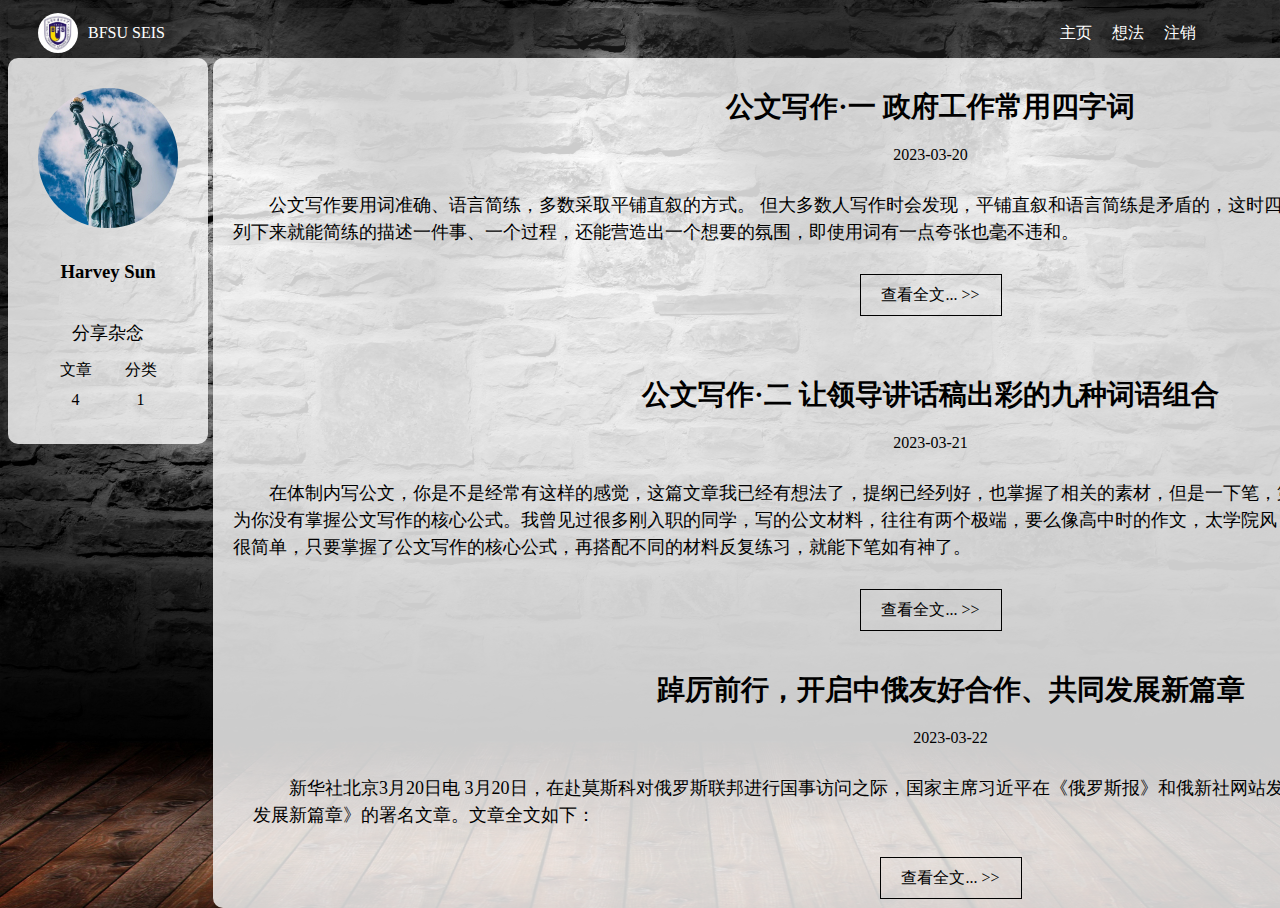
<file: index.html>
<!--@Author Harvey Sun-->
<!--@Date 2023-3-20-->
<!--@Loc Beijing, China-->
<!DOCTYPE html>
<html lang="en">
<head>
    <meta charset="UTF-8">
    <meta http-equiv="X-UA-Compatible" content="IE=edge">
    <meta name="viewport" content="width=device-width, initial-scale=1.0">
    <title>Harvey的小站</title>
    <link rel="stylesheet" href="css/common.css">
    <link rel="stylesheet" href="css/blog_list.css">
</head>
<body>
    <!-- 导航栏 -->
    <div class="nav">
        <img src="images/风景.jpg" alt="">
        <span>BFSU SEIS</span>
        <!-- 空白元素 实现占位 -->
        <div class="spacer"></div>
        <a href="index.html">主页</a>
        <a href="blog_edit.html">想法</a>
        <a href="http://www.baidu.com">注销</a>
    </div>
    <!-- 这里的.container作为页面的版心 -->
    <div class="container">
        <!-- 左侧个人信息 -->
        <div class="left">
            <!-- 表示整个用户的信息区域 -->
            <div class="card">
                <img src="images/Harvey.jpg" alt="">
                <h3>Harvey Sun</h3>
                <a href="#">分享杂念</a>
                <div class="counter">
                    <span>文章</span>
                    <span>分类</span>
                </div>
                <div class="counter">
                    <span>4</span>
                    <span>1</span>
                </div>
            </div>
        </div>
        <!-- 右侧内容详情 -->
        <div class="right">
            <!-- .blog就对应表示一个博客 -->
            <div class="blog">
                <!-- 博客标题 -->
                <div class="title">
                    公文写作·一 政府工作常用四字词
                </div>
                <!-- 博客发布时间 -->
                <div class="date">
                    2023-03-20
                </div>
                <br>
                <!-- 博客的摘要 -->
                <div class="desc">
                    公文写作要用词准确、语言简练，多数采取平铺直叙的方式。
                    但大多数人写作时会发现，平铺直叙和语言简练是矛盾的，这时四字词语的效果就很神奇了，
                    几个四字词语罗列下来就能简练的描述一件事、一个过程，还能营造出一个想要的氛围，即使用词有一点夸张也毫不违和。
                </div>
                <br>
                <a href="blog_1.html">查看全文... &gt;&gt;</a>
            </div>
            <div class="blog">
                <!-- 博客标题 -->
                <div class="title">
                    公文写作·二 让领导讲话稿出彩的九种词语组合
                </div>
                <!-- 博客发布时间 -->
                <div class="date">
                    2023-03-21
                </div>
                <br>
                <!-- 博客的摘要 -->
                <div class="desc">
                    在体制内写公文，你是不是经常有这样的感觉，这篇文章我已经有想法了，提纲已经列好，也掌握了相关的素材，但是一下笔，第一句话就写了好久。
                    有这样的感觉，是因为你没有掌握公文写作的核心公式。我曾见过很多刚入职的同学，写的公文材料，往往有两个极端，要么像高中时的作文，太学院风；要么文采飞扬，太艺术风。
                    破解这个问题很简单，只要掌握了公文写作的核心公式，再搭配不同的材料反复练习，就能下笔如有神了。
                </div>
                <br>
                <a href="blog_2.html">查看全文... &gt;&gt;</a>
                <div class="blog">
                    <!-- 博客标题 -->
                    <div class="title">
                        踔厉前行，开启中俄友好合作、共同发展新篇章
                    </div>
                    <!-- 博客发布时间 -->
                    <div class="date">
                        2023-03-22
                    </div>
                    <br>
                    <!-- 博客的摘要 -->
                    <div class="desc">
                        新华社北京3月20日电 3月20日，在赴莫斯科对俄罗斯联邦进行国事访问之际，国家主席习近平在《俄罗斯报》和俄新社网站发表题为《踔厉前行，开启中俄友好合作、共同发展新篇章》的署名文章。文章全文如下：
                    </div>
                    <br>
                    <a href="blog_3.html">查看全文... &gt;&gt;</a>
            </div>
                <div class="blog">
                    <!-- 博客标题 -->
                    <div class="title">
                        二十大报告中英文双语版
                    </div>
                    <!-- 博客发布时间 -->
                    <div class="date">
                        2023-03-23
                    </div>
                    <br>
                    <!-- 博客的摘要 -->
                    <div class="desc">
                        10月16日,中国共产党第二十次全国代表大会在北京人民大会堂隆重开幕。习近平代表第十九届中央委员会向大会作报告。一起来学习二十大报告双语版吧！
                    </div>
                    <br>
                    <a href="blog_4.html">查看全文... &gt;&gt;</a>
                </div>
        </div>
    </div>
</div>
</body>
</html>
</file>
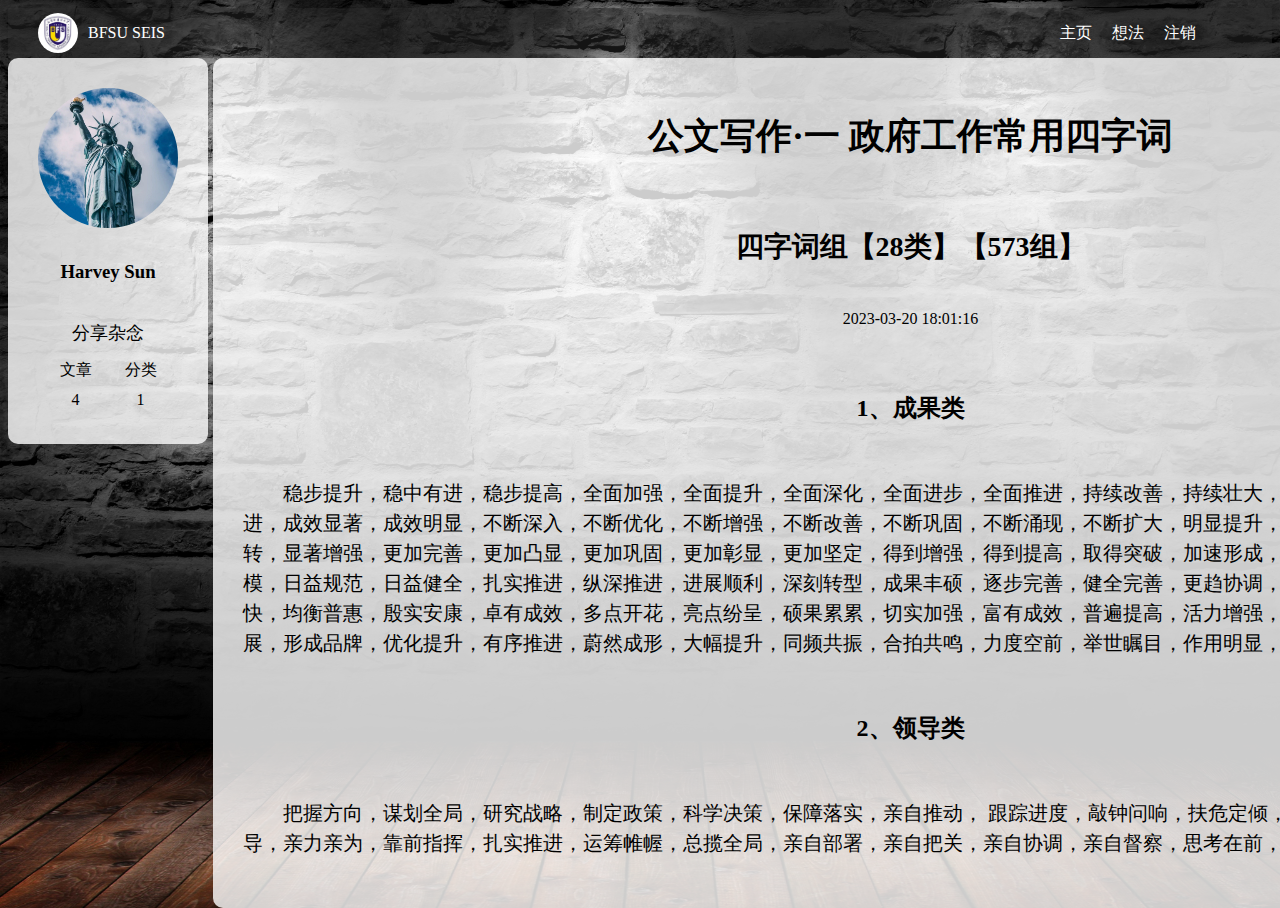
<file: blog_1.html>
<!--@Author Harvey Sun-->
<!--@Date 2023-3-20-->
<!--@Loc Beijing, China-->
<!DOCTYPE html>
<html lang="en">
<head>
    <meta charset="UTF-8">
    <meta http-equiv="X-UA-Compatible" content="IE=edge">
    <meta name="viewport" content="width=device-width, initial-scale=1.0">
    <title>公文写作·一 政府工作常用四字词-Harvey的小站</title>
    <link rel="stylesheet" href="css/common.css">
    <link rel="stylesheet" href="css/blog_detail.css">
</head>
<body>
<!-- 导航栏 -->
<div class="nav">
    <img src="images/风景.jpg" alt="">
    <span>BFSU SEIS</span>
    <!-- 空白元素 实现占位 -->
    <div class="spacer"></div>
    <a href="index.html">主页</a>
    <a href="blog_edit.html">想法</a>
    <a href="http://www.baidu.com">注销</a>
</div>
<!-- 这里的.container作为页面的版心 -->
<div class="container">
    <!-- 左侧个人信息 -->
    <div class="left">
        <!-- 表示整个用户的信息区域 -->
        <div class="card">
            <img src="images/Harvey.jpg" alt="">
            <h3>Harvey Sun</h3>
            <a href="#">分享杂念</a>
            <div class="counter">
                <span>文章</span>
                <span>分类</span>
            </div>
            <div class="counter">
                <span>4</span>
                <span>1</span>
            </div>
        </div>
    </div>
    <!-- 右侧内容详情 -->
    <div class="right">
        <!-- 使用这个 div 来包裹整个博客的内容详情 -->
        <div class="blog-content">
            <!-- 博客标题 -->
            <h1>公文写作·一 政府工作常用四字词</h1>
            <!--SUB TITLE-->
            <p> </p>
            <h2>四字词组【28类】【573组】</h2>
            <!-- 博客的时间 -->
            <div class="date">2023-03-20 18:01:16</div>
            <!-- 正文 -->
            <h3>1、成果类</h3>
            <p>
                稳步提升，稳中有进，稳步提高，全面加强，全面提升，全面深化，全面进步，全面推进，持续改善，持续壮大，持续向好，持续发展，扎实推进，成效显著，成效明显，不断深入，不断优化，不断增强，不断改善，不断巩固，不断涌现，不断扩大，明显提升，明显增强，明显加强，明显好转，显著增强，更加完善，更加凸显，更加巩固，更加彰显，更加坚定，得到增强，得到提高，取得突破，加速形成，初步形成，基本形成，初具规模，日益规范，日益健全，扎实推进，纵深推进，进展顺利，深刻转型，成果丰硕，逐步完善，健全完善，更趋协调，空前释放，极大提振，步伐加快，均衡普惠，殷实安康，卓有成效，多点开花，亮点纷呈，硕果累累，切实加强，富有成效，普遍提高，活力增强，丰富多彩，频繁活跃，健康发展，形成品牌，优化提升，有序推进，蔚然成形，大幅提升，同频共振，合拍共鸣，力度空前，举世瞩目，作用明显，空前高涨，竞相迸发
            </p>
            <h3>2、领导类</h3>
            <p>
                把握方向，谋划全局，研究战略，制定政策，科学决策，保障落实，亲自推动，
                跟踪进度，敲钟问响，扶危定倾，力挽狂澜，高度重视，高位指导，亲力亲为，靠前指挥，扎实推进，运筹帷幄，总揽全局，亲自部署，亲自把关，亲自协调，亲自督察，思考在前，谋划在先
            </p>
            <h3>3、形势类</h3>
            <p>
                任务艰巨，拓宽视野，放眼世界，紧跟时代，把握潮流，胸怀全局，统筹全局，胸怀大局，把握大势，着眼大事，厚植优势，自信坚定，瞄准靶向，赓续过往，立足当前，着眼长远，具有优势，占据先机，得之如宝，失之不再
            </p>
            <h3>4、调研类</h3>
            <p>
                解剖麻雀，放下架子，迈开双腿，迈开步子，趟出路子，吃透两头，吃透上情，摸清下情，把握内情，了解外情，听真声音，挖真问题，找真药方，心中有数，心中有谱，心中有招，深入基层，深入群众，深入一线，去粗取精，去伪存真，仔细甄选，精准提炼
            </p>
            <h3>5、群众类</h3>
            <p>
                了解民情，集中民智，维护民利，凝聚民心，问政于民, 问计于民，问需于民, 问事于民，问廉于民，反腐清正，问智于民，问德于民，问效于民
            </p>
            <h3>6、谋划类</h3>
            <p>
                定好盘子，理清路子，开对方子，举旗定向，谋篇布局，摆兵布阵，科学谋划，冲锋冲刺，决战决胜，站在高处，望着远处，抢在前边，科学部署，一张蓝图
            </p>
            <h3>7、落实类</h3>
            <p>
                撸起袖子，扑下身子，盯住主业，务实笃行，闻令而行，听令即行，立说立行，少说多干，真抓实干，实干兴省，实绩惠民，埋头苦干，求真务实，常抓不懈，持之以恒，一抓到底，抢先抓早，抓在日常，严在经常，横向到边，纵向到底，不留死角，绵绵用力，久久为功，一以贯之，一抓到底，善作善成，踏石留印，抓铁有痕，落地见效
            </p>
            <h3> 8、状态类</h3>
            <p>
                严字当头，实字托底，夙夜在公，心无旁骛，静谧自怡，敢为人先，披荆斩棘，抖擞精神，奋发有为，步步深入，口令不换，方向不变，力度不减，对标对表，咬紧牙关，开拓进取，一心一意，心无旁骛，兢兢业业，爱岗敬业，干在实处，走在前列，勇立潮头，做出表率，豁得出去，顶得上去，提起气来，沉下心去，上热下冷，上急下慢，上动下看，深思熟虑，任劳任怨，尽心竭力，善始善终，善作善成，苦干实干，无私奉献，敢打硬仗，连续作战，高度重视，深入研究，细致对待，精益求精
            </p>
            <h3> 9、担当类</h3>
            <p>
                敢于担当，甘于担当，乐于担当，勤于担当，严于担当，善于担当，精于担当，敢破敢立，敢闯敢试，担责不误，临难不却，履险不惧，受屈不计
            </p>
            <h3>10、推进类</h3>
            <p>
                拧拧螺丝，敲敲脑壳，再理一理，在促一促，再抓一抓，再推一推
            </p>
            <h3>11、组织类</h3>
            <p>
                握指成拳，同频共振，合力合拍，合力攻坚，统一思想，提高认识，认清形势，明确任务，加强领导，精心组织，完善机制，密切配合，凝聚共识，形成合力
            </p>
            <h3> 12、责任类</h3>
            <p>
                放在心上，抓在手上，扛在肩上，倒逼时限，倒排工期，倒查责任，攻城拔寨，责任压实，要求提实，考核抓实，层层分解，落实责任，责任重大，各司其职，各负其责，守土有责，守土负责，守土尽责，重点突破，落在实处
            </p>
            <h3>13、重点类</h3>
            <p>
                夯基垒台，选材备料，立柱架梁，抓纲举目，纲举目张，突出重点，统筹兼顾，整体推进，有序推进，持续推进，兜牢底线，蹄疾步稳，策马扬鞭，积极审慎，集中精力，聚精会神，积厚成势，凝聚荟萃，辐射带动，创新引领
            </p>
            <h3>14、难点类</h3>
            <p>
                啃硬骨头，接烫山芋，攻坚拔寨，穿出荆棘，突出藩篱，破解难题，内忧外患，风雨如磐，跋山涉水，爬冰卧雪，草根果腹
            </p>
            <h3>15、精准类</h3>
            <p>
                靶向施策，区分情况，分类指导，对准问题，抓住要害，找准穴位，对准焦距，对症下药，精准滴灌，靶向治疗，精准发现，精准发力，精准突破，无缝对接，有的放失，摸到窍门，找到钥匙
            </p>
            <h3>16、学习类</h3>
            <p>
                学以修身，学以增智，学以提能，学以致用，入脑如心，意解情通，嵌入灵魂，学思践悟，融入血液，铸入灵魂，日积月累，勤学不倦，学在深处，谋在新处，干在实处，学深悟透
            </p>
            <h3> 17、效率类</h3>
            <p>
                盯紧进度，敲钟问响
            </p>
            <h3>18、廉洁类</h3>
            <p>
                补钙壮骨，固根铸魂，心存敬畏，手持戒尺，刀刃向内，真刀真枪，久久为功，廉洁从政，廉洁用权，廉洁修身，廉洁齐家，河清海晏，祛病疗伤，激浊扬清，打虎生威，拍蝇显力，抓早抓小，动辄则咎，看准红线，守住底线，咬耳扯袖，红脸出汗，干干净净，清清爽爽，硬硬朗朗
            </p>
            <h3> 19、督查类</h3>
            <p>
                全程跟踪，动态销账，精密调度，精确推进，精准督察，精细管理
            </p>
            <h3> 20、市场类</h3>
            <p>
                敢亲真清，热情坦荡，融商汇智，擷英荟萃
            </p>
            <h3> 21、做人类</h3>
            <p>
                爱国守法，崇德守信，文明和善，热情厚道，开明包容，大气豁达，务实敬业，勤勉吃苦，坚韧自强，敢为人先，崇尚一流，追求卓越
            </p>
            <h3> 22、评价类</h3>
            <p>
                指路领航，拨云去雾，指路立碑，承前启后，继往开来，谱写篇章，奠定基础，高瞻远瞩，气贯长虹，内涵丰富，博大精深，好读易懂，言约旨深，主题鲜明，令人鼓舞，振聋发聩，催人奋进，感染心灵，气势磅礴，豪情满怀，引领方向，标明路径，武装头脑，指导实践，推动工作，视野开阔，气度恢弘，气氛热烈，气势磅礴，气场强劲，气质鲜明，气象万千，可喜可贺，可圈可点，可赞可颂，滋润心灵，引领风尚，春风化雨，润物无声，妥帖工巧，铿锵有声，引经据典，譬喻丰富，心系发展，情系人民
            </p>
            <h3> 23、表态类</h3>
            <p>
                系统领会，深刻理解，准确把握，秉承初心，承梦前行，不忘初心，赤诚不改，高举旗帜，维护核心，摆脱困境，撕掉标签，贴上名片
            </p>
            <h3> 24、地位类</h3>
            <p>
                战略重点，一号工程，关键支撑，根本保障
            </p>
            <h3>25、天气类</h3>
            <p>
                春风拂面，暖意融融，暑威尽退，金风送爽，稻菽飘香，硕果压枝，瑞雪初霁，艳阳高照，天高云淡
            </p>
            <h3> 26、巡察类</h3>
            <p>
                层层剥笋，深入挖掘，解剖麻雀，举一反三，找出病灶，分析原因
            </p>
            <h3> 27、信念类</h3>
            <p>
                回归初心，回归传统，回归本色，重塑思想，重塑作风，重塑生态，头脑清醒，态度鲜明，行动坚决，心中有魂，铁心向党，目光明澈，心中笃定
            </p>
            <h3> 28、其他类</h3>
            <p>
                激发动力，聚集合力，迸发合力，增添动力，汇聚合力，不走弯路，掌握主动，先行探索，变中求新，夯实垒台，交流经验，研究问题，团结协作，全面覆盖，精准配对，人岗相宜，引向深入，推向持久，见到实效，疏导情绪，解疑释惑，腾笼换鸟，凤凰涅槃，目光明澈，心中笃定，海纳百川，兼容并蓄，同心同德，热情关心，鼎力支持，创新竞进，乘风破浪，扬帆远航，梦在前方，路在脚下，事在人为，喜闻乐见，意味隽永，入脑入心
            </p>

        </div>
    </div>
</div>
</body>
</html>
</file>
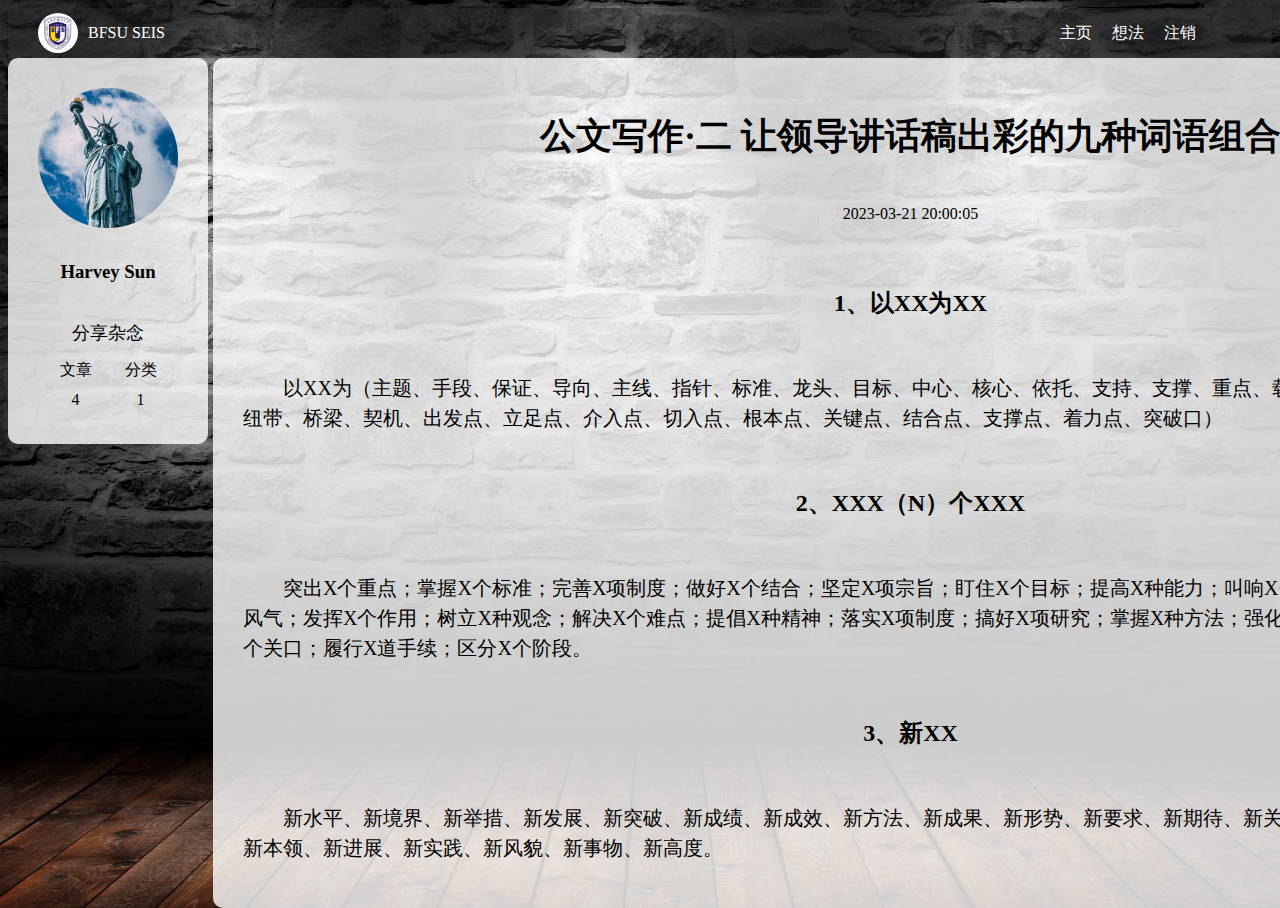
<file: blog_2.html>
<!--@Author Harvey Sun-->
<!--@Date 2023-3-20-->
<!--@Loc Beijing, China--><!DOCTYPE html>
<html lang="en">
<head>
    <meta charset="UTF-8">
    <meta http-equiv="X-UA-Compatible" content="IE=edge">
    <meta name="viewport" content="width=device-width, initial-scale=1.0">
    <title>公文写作·二 让领导讲话稿出彩的九种词语组合-Harvey的小站</title>
    <link rel="stylesheet" href="css/common.css">
    <link rel="stylesheet" href="css/blog_detail.css">
</head>
<body>
<!-- 导航栏 -->
<div class="nav">
    <img src="images/风景.jpg" alt="">
    <span>BFSU SEIS</span>
    <!-- 空白元素 实现占位 -->
    <div class="spacer"></div>
    <a href="index.html">主页</a>
    <a href="blog_edit.html">想法</a>
    <a href="http://www.baidu.com">注销</a>
</div>
<!-- 这里的.container作为页面的版心 -->
<div class="container">
    <!-- 左侧个人信息 -->
    <div class="left">
        <!-- 表示整个用户的信息区域 -->
        <div class="card">
            <img src="images/Harvey.jpg" alt="">
            <h3>Harvey Sun</h3>
            <a href="#">分享杂念</a>
            <div class="counter">
                <span>文章</span>
                <span>分类</span>
            </div>
            <div class="counter">
                <span>4</span>
                <span>1</span>
            </div>
        </div>
    </div>
    <!-- 右侧内容详情 -->
    <div class="right">
        <!-- 使用这个 div 来包裹整个博客的内容详情 -->
        <div class="blog-content">
            <!-- 博客标题 -->
            <h1>公文写作·二 让领导讲话稿出彩的九种词语组合</h1>
            <!-- 博客的时间 -->
            <div class="date">2023-03-21 20:00:05</div>
            <!-- 正文 -->
            <h3>1、以XX为XX</h3>
            <p>
            以XX为（主题、手段、保证、导向、主线、指针、标准、龙头、目标、中心、核心、依托、支持、支撑、重点、载体、先导、导向、牵引、依据、纽带、桥梁、契机、出发点、立足点、介入点、切入点、根本点、关键点、结合点、支撑点、着力点、突破口）
            </p>
            <h3>2、XXX（N）个XXX</h3>
            <p>
            突出X个重点；掌握X个标准；完善X项制度；做好X个结合；坚定X项宗旨；盯住X个目标；提高X种能力；叫响X个口号；落实X点要求；养成X种风气；发挥X个作用；树立X种观念；解决X个难点；提倡X种精神；落实X项制度；搞好X项研究；掌握X种方法；强化X种意识；制定X项措施；把好X个关口；履行X道手续；区分X个阶段。
            </p>
            <h3> 3、新XX</h3>
            <p>
            新水平、新境界、新举措、新发展、新突破、新成绩、新成效、新方法、新成果、新形势、新要求、新期待、新关系、新体制、新机制、新知识、新本领、新进展、新实践、新风貌、新事物、新高度。
            </p>
            <h3> 4、XX化</h3>
            <p>
            法制化、规范化、制度化、程序化、集约化、正常化、有序化、智能化、优质化、常态化、科学化、年轻化、知识化、专业化、系统性、时效性。
            </p>
            <h3> 5、X心</h3>
            <p>
            热心、耐心、诚心、决心、红心、真心、公心、柔心、铁心、上心、用心、痛心、童心、好心、专心、坏心、爱心、良心、关心、核心、内心、外心、中心、忠心、衷心、甘心、攻心。
            </p>
            <h3> 6、XX意识</h3>
            <p>
            政治意识、 政权意识、大局意识、忧患意识、责任意识、法律意识、廉洁意识、学习意识、上进意识、管理意识。
            </p>
            <h3> 7、XX点</h3>
            <p>
            出发点、切入点、落脚点、着眼点、结合点、关键点、着重点、着力点、根本点、支撑点。
            找准出发点、把握切入点、明确落脚点、找准落脚点、抓住切入点、把握着重点、找准切入点、把握着力点、抓好落脚点。
            </p>
            <h3> 8、XX力</h3>
            <p>
            活动力、控制力、影响力、创造力、凝聚力、战斗力。
            </p>
            <h3>9、X个（种、项、道）</h3>
            <p>
            突出X个重点；掌握X个标准；完善X项制度；做好X个结合；坚定X项宗旨；盯住X个目标；提高X种能力；叫响X个口号；落实X点要求；养成X种风气；发挥X个作用；围绕X的中心；树立X种观念；解决X个难点；选准X的主题；提倡X种精神；落实X项制度；搞好X项研究；掌握X种方法；强化X种意识；制定X项措施；把好X个关口；履行X道手续；区分X个阶段。
            </p>
        </div>
    </div>
</div>
</body>
</html>
</file>
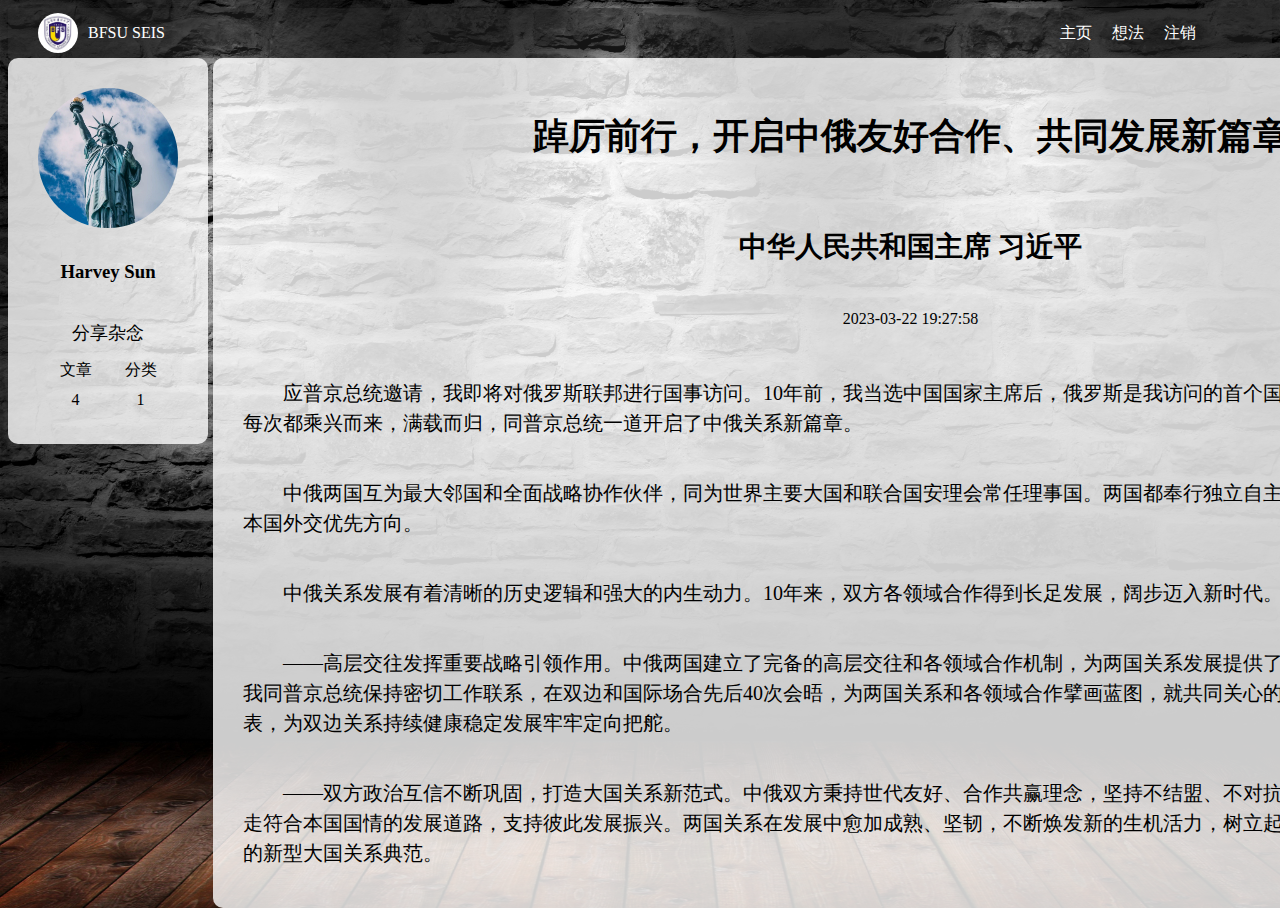
<file: blog_3.html>
<!--@Author Harvey Sun-->
<!--@Date 2023-3-20-->
<!--@Loc Beijing, China-->
<!DOCTYPE html>
<html lang="en">
<head>
    <meta charset="UTF-8">
    <meta http-equiv="X-UA-Compatible" content="IE=edge">
    <meta name="viewport" content="width=device-width, initial-scale=1.0">
    <title>踔厉前行，开启中俄友好合作、共同发展新篇章-Harvey的小站</title>
    <link rel="stylesheet" href="css/common.css">
    <link rel="stylesheet" href="css/blog_detail.css">
</head>
<body>
<!-- 导航栏 -->
<div class="nav">
    <img src="images/风景.jpg" alt="">
    <span>BFSU SEIS</span>
    <!-- 空白元素 实现占位 -->
    <div class="spacer"></div>
    <a href="index.html">主页</a>
    <a href="blog_edit.html">想法</a>
    <a href="http://www.baidu.com">注销</a>
</div>
<!-- 这里的.container作为页面的版心 -->
<div class="container">
    <!-- 左侧个人信息 -->
    <div class="left">
        <!-- 表示整个用户的信息区域 -->
        <div class="card">
            <img src="images/Harvey.jpg" alt="">
            <h3>Harvey Sun</h3>
            <a href="#">分享杂念</a>
            <div class="counter">
                <span>文章</span>
                <span>分类</span>
            </div>
            <div class="counter">
                <span>4</span>
                <span>1</span>
            </div>
        </div>
    </div>
    <!-- 右侧内容详情 -->
    <div class="right">
        <!-- 使用这个 div 来包裹整个博客的内容详情 -->
        <div class="blog-content">
            <!-- 博客标题 -->
            <h1>踔厉前行，开启中俄友好合作、共同发展新篇章</h1>
            <!--SUB TITLE-->
            <p></p>
            <h2>中华人民共和国主席 习近平</h2>
            <!-- 博客的时间 -->
            <div class="date">2023-03-22 19:27:58</div>
            <p>
                应普京总统邀请，我即将对俄罗斯联邦进行国事访问。10年前，我当选中国国家主席后，俄罗斯是我访问的首个国家。10年来，我8次到访俄罗斯，每次都乘兴而来，满载而归，同普京总统一道开启了中俄关系新篇章。
            </p>
            <p>
                中俄两国互为最大邻国和全面战略协作伙伴，同为世界主要大国和联合国安理会常任理事国。两国都奉行独立自主的外交政策，都将中俄关系置于本国外交优先方向。
            <p>
                中俄关系发展有着清晰的历史逻辑和强大的内生动力。10年来，双方各领域合作得到长足发展，阔步迈入新时代。
            </p>
            <p>
                ——高层交往发挥重要战略引领作用。中俄两国建立了完备的高层交往和各领域合作机制，为两国关系发展提供了重要体制机制保障。这些年来，我同普京总统保持密切工作联系，在双边和国际场合先后40次会晤，为两国关系和各领域合作擘画蓝图，就共同关心的重大国际和地区问题及时沟通对表，为双边关系持续健康稳定发展牢牢定向把舵。
            </p>
            <p>
                ——双方政治互信不断巩固，打造大国关系新范式。中俄双方秉持世代友好、合作共赢理念，坚持不结盟、不对抗、不针对第三方，坚定支持彼此走符合本国国情的发展道路，支持彼此发展振兴。两国关系在发展中愈加成熟、坚韧，不断焕发新的生机活力，树立起相互尊重、和平共处、合作共赢的新型大国关系典范。
            </p>
            <p>
                ——双方形成全方位、多层次合作格局。在双方共同努力下，去年中俄双边贸易额突破1900亿美元，比10年前增长了116%，中国连续13年成为俄罗斯第一大贸易伙伴国。两国双向投资规模持续增长，能源、航空航天、互联互通等领域大项目合作稳步推进，科技创新、跨境电商等新兴领域合作势头强劲，地方合作方兴未艾，为两国民众带来实实在在的好处，也为双方各自发展振兴提供了源源不断的动力。
            </p>
            <p>
                ——双方践行世代友好理念，传统友谊历久弥坚。双方隆重纪念《中俄睦邻友好合作条约》签署20周年，我同普京总统宣布《条约》延期并赋予其新的时代内涵。双方先后举办8个国家级主题年，续写友好合作新篇章。两国人民在抗击新冠疫情斗争中彼此支持，相互鼓劲，又一次见证“患难见真情”。
            </p>
            <p>
                ——双方在国际舞台密切协作，履行大国责任担当。中俄坚定维护以联合国为核心的国际体系、以国际法为基础的国际秩序、以联合国宪章宗旨和原则为基础的国际关系基本准则，在联合国、上海合作组织、金砖国家、二十国集团等国际多边机制内密切沟通和协作，共同致力于推进世界多极化和国际关系民主化，积极践行真正的多边主义，弘扬全人类共同价值，倡导构建新型国际关系和人类命运共同体。
            </p>
            <p>
                中俄关系已经走过70余年风风雨雨。抚今追昔，我们深深感受到，今天的中俄关系来之不易，中俄友谊历久弥新，必须倍加珍惜。历史和实践告诉我们，中俄关系之所以能够经受住国际风云变幻考验，关键在于找到了国与国正确相处之道。
            </p>
            <p>
                我即将对俄罗斯的访问，是一次友谊之旅、合作之旅、和平之旅。我期待同普京总统一道，共同擘画未来一个时期中俄全面战略协作伙伴关系发展新愿景、新蓝图、新举措。
            </p>
            <p>
                双方要加强统筹规划，聚焦两国各自发展振兴事业，开拓新思路，创造新机遇，增添新动力。要增进互信，激发潜能，始终保持中俄关系高水平运行。
            </p>
            <p>
                要推动投资经贸合作量质齐升，加强政策协调，为两国投资合作高质量发展创造有利条件。扩大双边贸易规模，打造更多利益契合点和合作增长点，形成传统贸易和新兴合作互为补充、同步发展格局。持续推进共建“一带一路”同欧亚经济联盟对接合作，为双边和区域合作提供更多制度性安排。
            </p>
            <p>
                要密切人文交流，办好中俄体育交流年。用好地方合作机制，推动两国友好省州、友城积极开展对口交往，鼓励双方人员往来，积极恢复两国旅游合作。开展好夏令营、联合办学等活动，不断增进两国民众特别是青少年相互了解和友谊。
            </p>
            <p>
                当今世界正处于百年未有之大变局。和平、发展、合作、共赢的历史潮流不可阻挡，世界多极化、经济全球化、国际关系民主化大势不可逆转。同时，传统与非传统安全挑战错综交织，霸权霸道霸凌行径危害深重，世界经济复苏道阻且长。国际社会忧心忡忡，亟盼驱散危机的合作良方。
            </p>
            <p>
                2013年3月，我在莫斯科国际关系学院发表演讲，提出各国相互联系、相互依存的程度空前加深，人类生活在同一个地球村里，越来越成为你中有我、我中有你的命运共同体。此后，我又相继提出共建“一带一路”倡议、全球发展倡议、全球安全倡议、全球文明倡议，丰富了人类命运共同体理念的内涵和实践路径，为应对世界之变、时代之变、历史之变提供了中国方案。
            </p>
            <p>
                10年来，和平、发展、公平、正义、民主、自由的全人类共同价值日益深入人心，建设持久和平、普遍安全、共同繁荣、开放包容、清洁美丽的世界，成为越来越多国家的共同追求。国际社会清楚地认识到，世界上不存在高人一等的国家，不存在放之四海而皆准的国家治理模式，不存在由某个国家说了算的国际秩序。一个团结而非分裂、和平而非动荡的世界符合全人类共同利益。
            </p>
            <p>
                去年以来，乌克兰危机全面升级。中方始终着眼事情本身的是非曲直，秉持客观公正立场，积极劝和促谈。我相继提出多项主张，包括应该遵守联合国宪章宗旨和原则，尊重各国合理安全关切，支持一切致力于和平解决乌克兰危机的努力，确保全球产业链供应链稳定等，成为中方处理乌克兰危机的根本遵循。前不久，中国发布《关于政治解决乌克兰危机的中国立场》文件，吸纳了各方合理关切，体现了国际社会在乌克兰危机问题上的最大公约数，为缓解危机外溢、推动政治解决发挥了建设性作用。复杂问题没有简单解决办法。我们相信，只要各方秉持共同、综合、合作、可持续的安全观，坚持平等、理性、务实对话协商，就一定能找到解决乌克兰危机的合理途径，找到实现世界持久和平、普遍安全的光明大道。
            </p>
            <p>
                要办好世界上的事，首先要办好自己的事。中国人民正在中国共产党领导下团结奋斗，以中国式现代化全面推进中华民族伟大复兴。中国式现代化，概括起来说，就是人口规模巨大的现代化、全体人民共同富裕的现代化、物质文明和精神文明相协调的现代化、人与自然和谐共生的现代化、走和平发展道路的现代化。这些中国特色凝结着我们长期以来的实践探索，体现着我们对国际经验的深刻总结。未来，我们将坚定不移推进中国式现代化事业，努力实现高质量发展，扩大高水平对外开放，相信这将为包括俄罗斯在内的世界各国提供新的发展机遇。
            </p>
            <p>
                一年春作首，万事行为先。我们有理由期待，作为发展振兴道路上的同道人，中俄两国必将为人类文明进步作出新的更大贡献。
            </p>
        </div>
    </div>
</div>
</body>
</html>
</file>
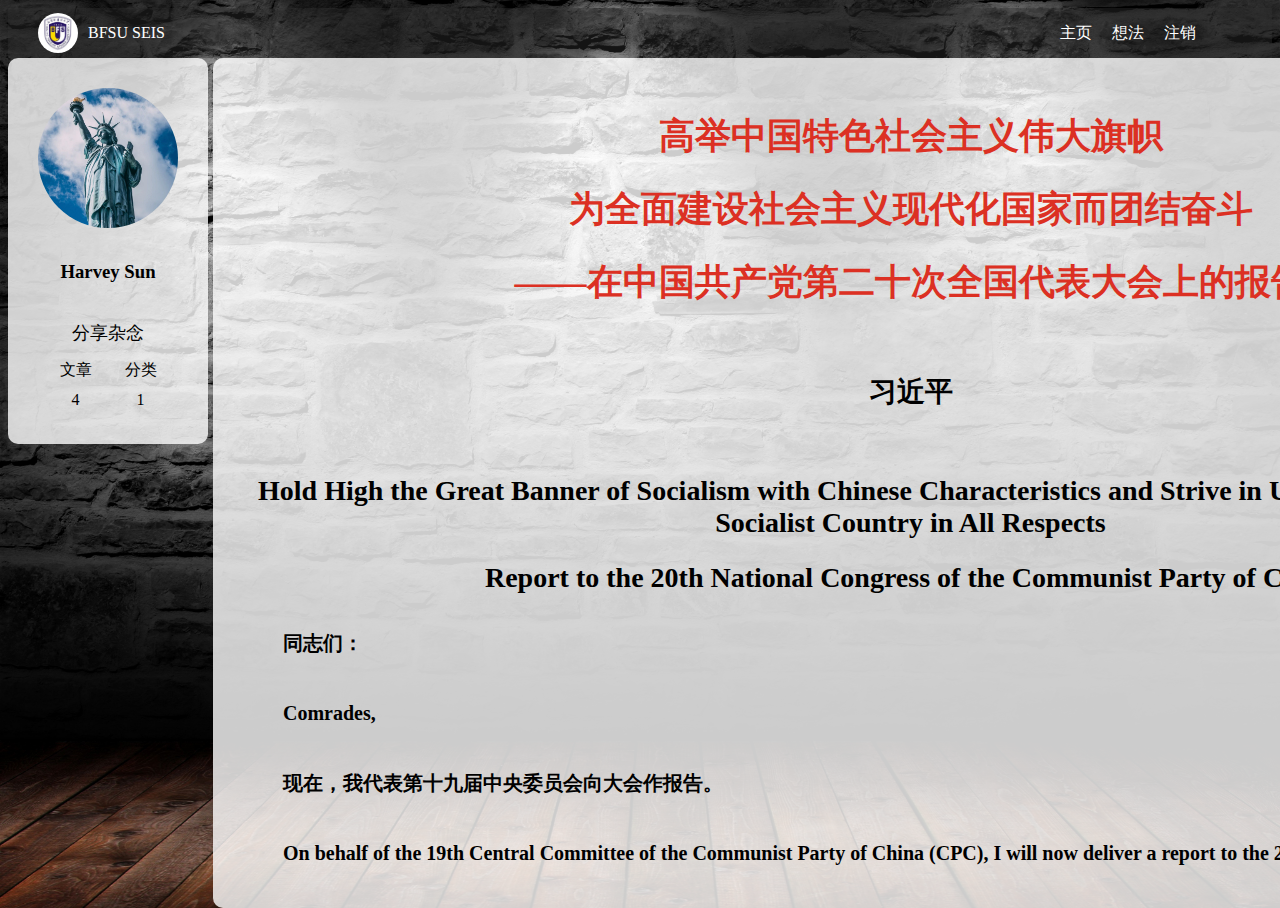
<file: blog_4.html>
<!--@Author Harvey Sun-->
<!--@Date 2023-3-20-->
<!--@Loc Beijing, China-->
<!DOCTYPE html>
<html lang="en">
<head>
    <meta charset="UTF-8">
    <meta http-equiv="X-UA-Compatible" content="IE=edge">
    <meta name="viewport" content="width=device-width, initial-scale=1.0">
    <title>二十大报告中英文对照版（完整）-Harvey的小站</title>
    <link rel="stylesheet" href="css/common.css">
    <link rel="stylesheet" href="css/blog_detail1.css">
</head>
<body>
<!-- 导航栏 -->
<div class="nav">
    <img src="images/风景.jpg" alt="">
    <span>BFSU SEIS</span>
    <!-- 空白元素 实现占位 -->
    <div class="spacer"></div>
    <a href="index.html">主页</a>
    <a href="blog_edit.html">想法</a>
    <a href="http://www.baidu.com">注销</a>
</div>
<!-- 这里的.container作为页面的版心 -->
<div class="container">
    <!-- 左侧个人信息 -->
    <div class="left">
        <!-- 表示整个用户的信息区域 -->
        <div class="card">
            <img src="images/Harvey.jpg" alt="">
            <h3>Harvey Sun</h3>
            <a href="#">分享杂念</a>
            <div class="counter">
                <span>文章</span>
                <span>分类</span>
            </div>
            <div class="counter">
                <span>4</span>
                <span>1</span>
            </div>
        </div>
    </div>
    <!-- 右侧内容详情 -->
    <div class="right">
        <!-- 使用这个 div 来包裹整个博客的内容详情 -->
        <div class="blog-content">
            <h1> 高举中国特色社会主义伟大旗帜</h1>
            <h1> 为全面建设社会主义现代化国家而团结奋斗 </h1>
            <h1> ——在中国共产党第二十次全国代表大会上的报告</h1>
            <br>
            <h2> 习近平 </h2>
            <br>
            <h2> Hold High the Great Banner of Socialism with Chinese Characteristics and Strive in Unity to Build a
                Modern Socialist Country in All Respects </h2>
            <h2> Report to the 20th National Congress of the Communist Party of China </h2>
            <p> 同志们：</p>
            <p> Comrades, </p>
            <p> 现在，我代表第十九届中央委员会向大会作报告。 </p>
            <p> On behalf of the 19th Central Committee of the Communist Party of China (CPC), I will now deliver a
                report to the 20th National Congress. </p>
            <p>
                中国共产党第二十次全国代表大会，是在全党全国各族人民迈上全面建设社会主义现代化国家新征程、向第二个百年奋斗目标进军的关键时刻召开的一次十分重要的大会。 </p>
            <p> The 20th National Congress of the Communist Party of China is a meeting of great importance. It
                takes place at a critical time as the entire Party and the Chinese people of all ethnic groups
                embark on a new journey to build China into a modern socialist country in all respects and advance
                toward the Second Centenary Goal. </p>
            <p>
                大会的主题是：高举中国特色社会主义伟大旗帜，全面贯彻新时代中国特色社会主义思想，弘扬伟大建党精神，自信自强、守正创新，踔厉奋发、勇毅前行，为全面建设社会主义现代化国家、全面推进中华民族伟大复兴而团结奋斗。 </p>
            <p> The theme of this Congress is holding high the great banner of socialism with Chinese
                characteristics, fully implementing the Thought on Socialism with Chinese Characteristics for a New
                Era, carrying forward the great founding spirit of the Party, staying confident and building
                strength, upholding fundamental principles and breaking new ground, forging ahead with enterprise
                and fortitude, and striving in unity to build a modern socialist country in all respects and advance
                the great rejuvenation of the Chinese nation on all fronts. </p>
            <p>
                中国共产党已走过百年奋斗历程。我们党立志于中华民族千秋伟业，致力于人类和平与发展崇高事业，责任无比重大，使命无上光荣。全党同志务必不忘初心、牢记使命，务必谦虚谨慎、艰苦奋斗，务必敢于斗争、善于斗争，坚定历史自信，增强历史主动，谱写新时代中国特色社会主义更加绚丽的华章。 </p>
            <p> Since its founding a century ago, the Communist Party of China has taken a remarkable journey. Our
                Party has dedicated itself to achieving lasting greatness for the Chinese nation and committed
                itself to the noble cause of peace and development for humanity. Our responsibility is unmatched in
                importance, and our mission is glorious beyond compare. It is imperative that all of us in the Party
                never forget our original aspiration and founding mission, that we always stay modest, prudent, and
                hard-working, and that we have the courage and ability to carry on our fight. We must remain
                confident in our history, exhibit greater historical initiative, and write an even more magnificent
                chapter for socialism with Chinese characteristics in the new era. </p>
            <p> 一 过去五年的工作和新时代十年的伟大变革 </p>
            <p> I. The Work of the Past Five Years and the Great Changes in the First Decade of the New Era </p>
            <p>
                十九大以来的五年，是极不寻常、极不平凡的五年。党中央统筹中华民族伟大复兴战略全局和世界百年未有之大变局，召开七次全会，分别就宪法修改，深化党和国家机构改革，坚持和完善中国特色社会主义制度、推进国家治理体系和治理能力现代化，制定“十四五”规划和二〇三五年远景目标，全面总结党的百年奋斗重大成就和历史经验等重大问题作出决定和决议，就党和国家事业发展作出重大战略部署，团结带领全党全军全国各族人民有效应对严峻复杂的国际形势和接踵而至的巨大风险挑战，以奋发有为的精神把新时代中国特色社会主义不断推向前进。 </p>
            <p> The five years since the 19th National Congress have been truly momentous and extraordinary. The
                Party Central Committee has pursued a strategy of national rejuvenation amid global changes of a
                magnitude not seen in a century. It has convened seven plenary sessions, at which it adopted
                decisions and resolutions on major issues such as revising China's Constitution, deepening reform of
                Party and state institutions, upholding and improving the system of socialism with Chinese
                characteristics and modernizing China's system and capacity for governance, formulating the 14th
                Five-Year Plan for Economic and Social Development and the Long-Range Objectives through the Year
                2035, and conducting a thorough review of the Party's major achievements and historical experience
                over the past century. At these sessions, major strategic plans were also made for advancing the
                cause of the Party and the country. The Central Committee has brought together the entire Party, the
                military, and the Chinese people and led them in effectively responding to grave, intricate
                international developments and a series of immense risks and challenges. With great effort and
                determination, we have steadily advanced socialism with Chinese characteristics in the new era. </p>
            <p>
                五年来，我们坚持加强党的全面领导和党中央集中统一领导，全力推进全面建成小康社会进程，完整、准确、全面贯彻新发展理念，着力推动高质量发展，主动构建新发展格局，蹄疾步稳推进改革，扎实推进全过程人民民主，全面推进依法治国，积极发展社会主义先进文化，突出保障和改善民生，集中力量实施脱贫攻坚战，大力推进生态文明建设，坚决维护国家安全，防范化解重大风险，保持社会大局稳定，大力度推进国防和军队现代化建设，全方位开展中国特色大国外交，全面推进党的建设新的伟大工程。我们隆重庆祝中国共产党成立一百周年、中华人民共和国成立七十周年，制定第三个历史决议，在全党开展党史学习教育，建成中国共产党历史展览馆，号召全党学习和践行伟大建党精神，在新的征程上更加坚定、更加自觉地牢记初心使命、开创美好未来。 </p>
            <p> Over the past five years, we have continued to strengthen the overall leadership of the Party and
                the centralized, unified leadership of the Central Committee. We have devoted great energy to
                finishing building a moderately prosperous society in all respects. We have fully and faithfully
                applied the new development philosophy on all fronts, focused on promoting high-quality development,
                and worked to create a new pattern of development. We have pursued reform at a swift and steady
                pace, made solid progress in developing whole-process people's democracy, and advanced law-based
                governance across all fields of endeavor. We have actively developed advanced socialist culture. We
                have ensured and improved public wellbeing as a matter of priority and pooled resources to wage a
                critical battle against poverty. We have made a big push to enhance ecological conservation. We have
                worked with firm resolve to safeguard national security, fended off and defused major risks, and
                ensured social stability. We have devoted great energy to modernizing our national defense and the
                armed forces. We have conducted major-country diplomacy with Chinese characteristics on all fronts.
                And we have made sweeping efforts to advance the great new project of Party building. </p>
            <p> We celebrated the centenary of the Communist Party of China and the 70th anniversary of the founding
                of the People's Republic of China. We adopted the third resolution concerning the Party's history,
                organized Party-wide activities to study Party history, and inaugurated the Museum of the Communist
                Party of China. We called upon all Party members to study and apply the great founding spirit of the
                Party, and we encouraged them to create a brighter future by staying true to the Party's founding
                mission with greater resolve and purpose on the new journey ahead. </p>
            <p>
                特别是面对突如其来的新冠肺炎疫情，我们坚持人民至上、生命至上，坚持外防输入、内防反弹，坚持动态清零不动摇，开展抗击疫情人民战争、总体战、阻击战，最大限度保护了人民生命安全和身体健康，统筹疫情防控和经济社会发展取得重大积极成果。面对香港局势动荡变化，我们依照宪法和基本法有效实施对特别行政区的全面管治权，制定实施香港特别行政区维护国家安全法，落实“爱国者治港”原则，香港局势实现由乱到治的重大转折，深入推进粤港澳大湾区建设，支持香港、澳门发展经济、改善民生、保持稳定。面对“台独”势力分裂活动和外部势力干涉台湾事务的严重挑衅，我们坚决开展反分裂、反干涉重大斗争，展示了我们维护国家主权和领土完整、反对“台独”的坚强决心和强大能力，进一步掌握了实现祖国完全统一的战略主动，进一步巩固了国际社会坚持一个中国的格局。面对国际局势急剧变化，特别是面对外部讹诈、遏制、封锁、极限施压，我们坚持国家利益为重、国内政治优先，保持战略定力，发扬斗争精神，展示不畏强权的坚定意志，在斗争中维护国家尊严和核心利益，牢牢掌握了我国发展和安全主动权。五年来，我们党团结带领人民，攻克了许多长期没有解决的难题，办成了许多事关长远的大事要事，推动党和国家事业取得举世瞩目的重大成就。 </p>
            <p> In responding to the sudden outbreak of Covid-19, we put the people and their lives above all else,
                worked to prevent both imported cases and domestic resurgences, and tenaciously pursued a dynamic
                zero-Covid policy. In launching an all-out people's war to stop the spread of the virus, we have
                protected the people's health and safety to the greatest extent possible and made tremendously
                encouraging achievements in both epidemic response and economic and social development. </p>
            <p> In the face of turbulent developments in Hong Kong, the central government exercised its overall
                jurisdiction over the special administrative region as prescribed by China's Constitution and the
                Basic Law of the Hong Kong Special Administrative Region. The Law on Safeguarding National Security
                in the Hong Kong Special Administrative Region was formulated and put into effect, ensuring that
                Hong Kong is administered by patriots. Thanks to these moves, order has been restored in Hong Kong,
                marking a major turn for the better in the region. Further headway has been made in developing the
                Guangdong-Hong Kong-Macao Greater Bay Area and supporting Hong Kong and Macao in growing their
                economies, improving living standards, and maintaining stability. </p>
            <p> In response to separatist activities aimed at “Taiwan independence” and gross provocations of
                external interference in Taiwan affairs, we have resolutely fought against separatism and countered
                interference, demonstrating our resolve and ability to safeguard China's sovereignty and territorial
                integrity and to oppose “Taiwan independence.” We have strengthened our strategic initiative for
                China's complete reunification and consolidated commitment to the one-China principle within the
                international community. </p>
            <p> Confronted with drastic changes in the international landscape, especially external attempts to
                blackmail, contain, blockade, and exert maximum pressure on China, we have put our national
                interests first, focused on internal political concerns, and maintained firm strategic resolve. We
                have shown a fighting spirit and a firm determination to never yield to coercive power. Throughout
                these endeavors, we have safeguarded China's dignity and core interests and kept ourselves
                well-positioned for pursuing development and ensuring security. </p>
            <p> Over the past five years, our Party has rallied the people and led them in solving a great number of
                problems that had long gone unsolved, securing many accomplishments that hold major future
                significance, and achieving impressive advances in the cause of the Party and the country. </p>
            <p>
                同志们！十八大召开至今已经十年了。十年来，我们经历了对党和人民事业具有重大现实意义和深远历史意义的三件大事：一是迎来中国共产党成立一百周年，二是中国特色社会主义进入新时代，三是完成脱贫攻坚、全面建成小康社会的历史任务，实现第一个百年奋斗目标。这是中国共产党和中国人民团结奋斗赢得的历史性胜利，是彪炳中华民族发展史册的历史性胜利，也是对世界具有深远影响的历史性胜利。 </p>
            <p> Comrades, </p>
            <p> Ten years have passed since the Party's 18th National Congress. The past decade marked three major
                events of great immediate importance and profound historical significance for the cause of the Party
                and the people: We embraced the centenary of the Communist Party of China; we ushered in a new era
                of socialism with Chinese characteristics; and we eradicated absolute poverty and finished building
                a moderately prosperous society in all respects, thus completing the First Centenary Goal. These
                were historic feats—feats accomplished by the Communist Party of China and the Chinese people
                striving in unity, feats that will be forever recorded in the Chinese nation's history, and feats
                that will profoundly influence the world. </p>
            <p>
                十年前，我们面对的形势是，改革开放和社会主义现代化建设取得巨大成就，党的建设新的伟大工程取得显著成效，为我们继续前进奠定了坚实基础、创造了良好条件、提供了重要保障，同时一系列长期积累及新出现的突出矛盾和问题亟待解决。党内存在不少对坚持党的领导认识模糊、行动乏力问题，存在不少落实党的领导弱化、虚化、淡化问题，有些党员、干部政治信仰发生动摇，一些地方和部门形式主义、官僚主义、享乐主义和奢靡之风屡禁不止，特权思想和特权现象较为严重，一些贪腐问题触目惊心；经济结构性体制性矛盾突出，发展不平衡、不协调、不可持续，传统发展模式难以为继，一些深层次体制机制问题和利益固化藩篱日益显现；一些人对中国特色社会主义政治制度自信不足，有法不依、执法不严等问题严重存在；拜金主义、享乐主义、极端个人主义和历史虚无主义等错误思潮不时出现，网络舆论乱象丛生，严重影响人们思想和社会舆论环境；民生保障存在不少薄弱环节；资源环境约束趋紧、环境污染等问题突出；维护国家安全制度不完善、应对各种重大风险能力不强，国防和军队现代化存在不少短板弱项；香港、澳门落实“一国两制”的体制机制不健全；国家安全受到严峻挑战，等等。当时，党内和社会上不少人对党和国家前途忧心忡忡。面对这些影响党长期执政、国家长治久安、人民幸福安康的突出矛盾和问题，党中央审时度势、果敢抉择，锐意进取、攻坚克难，团结带领全党全军全国各族人民撸起袖子加油干、风雨无阻向前行，义无反顾进行具有许多新的历史特点的伟大斗争。 </p>
            <p> A decade ago this was the situation we faced: </p>
            <p> Great achievements had been secured in reform, opening up, and socialist modernization, and notable
                advances had been made in the great new project of Party building. All this had created solid
                foundations, favorable conditions, and key underpinnings for our continued progress. </p>
            <p> At the same time, however, a number of prominent issues and problems—some of which had been building
                for years and others which were just emerging—demanded urgent action. </p>
            <p> Inside the Party, there were many issues with respect to upholding the Party's leadership, including
                a lack of clear understanding and effective action as well as a slide toward weak, hollow, and
                watered-down Party leadership in practice. Some Party members and officials were wavering in their
                political conviction. Despite repeated warnings, pointless formalities, bureaucratism, hedonism, and
                extravagance persisted in some localities and departments. Privilege-seeking mindsets and practices
                posed a serious problem, and some deeply shocking cases of corruption had been uncovered. </p>
            <p> China's economy was beset by acute structural and institutional problems. Development was
                imbalanced, uncoordinated, and unsustainable, and the traditional development model could no longer
                keep us moving forward. Some deep-seated problems in institutions and barriers built by vested
                interests were becoming more and more apparent. </p>
            <p> Some people lacked confidence in the socialist political system with Chinese characteristics, and,
                all too often, we saw laws being ignored or not being strictly enforced. </p>
            <p> Misguided patterns of thinking such as money worship, hedonism, egocentricity, and historical
                nihilism were common, and online discourse was rife with disorder. All this had a grave impact on
                people's thinking and the public opinion environment. </p>
            <p> Our work to ensure the people's wellbeing was fraught with weak links. Tightening resource and
                environmental constraints and environmental pollution were pronounced. </p>
            <p> The systems for safeguarding national security were inadequate, and our capacity for responding to
                various major risks was insufficient. Many shortcomings were affecting the modernization of national
                defense and the military. </p>
            <p> The institutions and mechanisms for implementing the policy of One Country, Two Systems in Hong Kong
                and Macao were not well-developed, and China faced grave challenges to its national security. </p>
            <p> These were just some of the problems we faced. Back then, many people, both in and outside of our
                Party, were worried about the future of the Party and the country. </p>
            <p> In the face of these acute problems and challenges, which undermined the Party's long-term
                governance, the security and stability of the country, and the wellbeing of the people, the Party
                Central Committee fully assessed the situation, made resolute decisions, and took firm steps. Under
                its leadership, the entire Party, the military, and the Chinese people were brought together. We
                rolled up our sleeves and got down to work, forging ahead with resolve to carry out a great struggle
                with many new features of our times. </p>
            <p>
                十年来，我们坚持马克思列宁主义、毛泽东思想、邓小平理论、“三个代表”重要思想、科学发展观，全面贯彻新时代中国特色社会主义思想，全面贯彻党的基本路线、基本方略，采取一系列战略性举措，推进一系列变革性实践，实现一系列突破性进展，取得一系列标志性成果，经受住了来自政治、经济、意识形态、自然界等方面的风险挑战考验，党和国家事业取得历史性成就、发生历史性变革，推动我国迈上全面建设社会主义现代化国家新征程。 </p>
            <p> Over the past decade, we have stayed committed to Marxism-Leninism, Mao Zedong Thought, Deng
                Xiaoping Theory, the Theory of Three Represents, and the Scientific Outlook on Development, and we
                have fully implemented the Thought on Socialism with Chinese Characteristics for a New Era as well
                as the Party's basic line and basic policy. We have adopted a number of strategic measures,
                developed a range of transformative practices, and made a series of breakthroughs and landmark
                advances. We have withstood risks, challenges, and trials in the political, economic, ideological,
                and natural domains, secured historic achievements and seen historic changes in the cause of the
                Party and the country, and taken China on a new journey toward building a modern socialist country
                in all respects. </p>
            <p>
                ——我们创立了新时代中国特色社会主义思想，明确坚持和发展中国特色社会主义的基本方略，提出一系列治国理政新理念新思想新战略，实现了马克思主义中国化时代化新的飞跃，坚持不懈用这一创新理论武装头脑、指导实践、推动工作，为新时代党和国家事业发展提供了根本遵循。 </p>
            <p> —We have established the Thought on Socialism with Chinese Characteristics for a New Era. In doing
                so, we have laid out the basic policy for upholding and developing socialism with Chinese
                characteristics, put forward a series of new ideas, new thinking, and new strategies on national
                governance, and achieved a new breakthrough in adapting Marxism to the Chinese context and the needs
                of our times. We have endeavored to use this new theory to arm ourselves intellectually, guide our
                practice, and advance our work. This theory provides us with fundamental guidance for advancing the
                cause of our Party and our country in the new era. </p>
            <p>
                ——我们全面加强党的领导，明确中国特色社会主义最本质的特征是中国共产党领导，中国特色社会主义制度的最大优势是中国共产党领导，中国共产党是最高政治领导力量，坚持党中央集中统一领导是最高政治原则，系统完善党的领导制度体系，全党增强“四个意识”，自觉在思想上政治上行动上同党中央保持高度一致，不断提高政治判断力、政治领悟力、政治执行力，确保党中央权威和集中统一领导，确保党发挥总揽全局、协调各方的领导核心作用，我们这个拥有九千六百多万名党员的马克思主义政党更加团结统一。 </p>
            <p> —We have strengthened Party leadership in all respects. We have made clear that the leadership of
                the Communist Party of China is the defining feature of socialism with Chinese characteristics and
                the greatest strength of the system of socialism with Chinese characteristics, that the Party is the
                highest force of political leadership, and that upholding the centralized, unified leadership of the
                Party Central Committee is the highest political principle. We have made systematic improvements to
                the Party's leadership systems. All Party members have become more conscious of the need to maintain
                political integrity, think in big-picture terms, follow the leadership core, and keep in alignment
                with the central Party leadership. They have become more purposeful in closely following the Party
                Central Committee in thinking, political stance, and action, and they have continued to improve
                their capacity for political judgment, thinking, and implementation. All this has ensured the Party
                Central Committee's authority and its centralized, unified leadership and guaranteed that the Party
                fulfills its core role of exercising overall leadership and coordinating the efforts of all sides.
                Now, our Marxist party of over 96 million members enjoys greater unity and solidarity than
                ever. </p>
            <p>
                ——我们对新时代党和国家事业发展作出科学完整的战略部署，提出实现中华民族伟大复兴的中国梦，以中国式现代化推进中华民族伟大复兴，统揽伟大斗争、伟大工程、伟大事业、伟大梦想，明确“五位一体”总体布局和“四个全面”战略布局，确定稳中求进工作总基调，统筹发展和安全，明确我国社会主要矛盾是人民日益增长的美好生活需要和不平衡不充分的发展之间的矛盾，并紧紧围绕这个社会主要矛盾推进各项工作，不断丰富和发展人类文明新形态。 </p>
            <p> —We have developed well-conceived and complete strategic plans for advancing the cause of the Party
                and the country in the new era. We have put forward the Chinese Dream of the great rejuvenation of
                the Chinese nation and proposed promoting national rejuvenation through a Chinese path to
                modernization. We have made well-coordinated efforts to advance our great struggle, our great
                project, our great cause, and our great dream. We have adopted the Five-Sphere Integrated Plan and
                the Four-Pronged Comprehensive Strategy as well as the general principle of pursuing progress while
                ensuring stability, and we have worked to both pursue development and safeguard security. We have
                identified the principal contradiction facing Chinese society as that between unbalanced and
                inadequate development and the people's ever-growing needs for a better life, and we have made it
                clear that closing this gap should be the focus of all our initiatives. With these efforts, we have
                made constant progress in enriching and developing a new form of human advancement. </p>
            <p>
                ——我们经过接续奋斗，实现了小康这个中华民族的千年梦想，我国发展站在了更高历史起点上。我们坚持精准扶贫、尽锐出战，打赢了人类历史上规模最大的脱贫攻坚战，全国八百三十二个贫困县全部摘帽，近一亿农村贫困人口实现脱贫，九百六十多万贫困人口实现易地搬迁，历史性地解决了绝对贫困问题，为全球减贫事业作出了重大贡献。 </p>
            <p> —We have achieved moderate prosperity, the millennia-old dream of the Chinese nation, through
                persistent hard work. With this, we have elevated China to a higher historical starting point in
                development. By galvanizing the entire nation to carry out targeted poverty alleviation, we have won
                the largest battle against poverty in human history. A total of 832 impoverished counties and close
                to 100 million poor rural residents have been lifted out of poverty, and, among them, more than 9.6
                million poverty-stricken people have been relocated from inhospitable areas. We have, once and for
                all, resolved the problem of absolute poverty in China, making significant contributions to the
                cause of global poverty reduction. </p>
            <p>
                ——我们提出并贯彻新发展理念，着力推进高质量发展，推动构建新发展格局，实施供给侧结构性改革，制定一系列具有全局性意义的区域重大战略，我国经济实力实现历史性跃升。国内生产总值从五十四万亿元增长到一百一十四万亿元，我国经济总量占世界经济的比重达百分之十八点五，提高七点二个百分点，稳居世界第二位；人均国内生产总值从三万九千八百元增加到八万一千元。谷物总产量稳居世界首位，十四亿多人的粮食安全、能源安全得到有效保障。城镇化率提高十一点六个百分点，达到百分之六十四点七。制造业规模、外汇储备稳居世界第一。建成世界最大的高速铁路网、高速公路网，机场港口、水利、能源、信息等基础设施建设取得重大成就。我们加快推进科技自立自强，全社会研发经费支出从一万亿元增加到二万八千亿元，居世界第二位，研发人员总量居世界首位。基础研究和原始创新不断加强，一些关键核心技术实现突破，战略性新兴产业发展壮大，载人航天、探月探火、深海深地探测、超级计算机、卫星导航、量子信息、核电技术、新能源技术、大飞机制造、生物医药等取得重大成果，进入创新型国家行列。 </p>
            <p> —We have put forward and applied a new development philosophy, worked hard to promote high-quality
                development, and pushed to foster a new pattern of development. We have carried out supply-side
                structural reform, formulated a series of major regional strategies important to China's overall
                development, and brought about a historic rise in China's economic strength. </p>
            <p> In the past decade, China's GDP has grown from 54 trillion yuan to 114 trillion yuan to account for
                18.5 percent of the world economy, up 7.2 percentage points. China has remained the world's second
                largest economy, and its per capita GDP has risen from 39,800 yuan to 81,000 yuan. It ranks first in
                the world in terms of grain output, and it has ensured food and energy security for its more than
                1.4 billion people. The number of permanent urban residents has grown by 11.6 percentage points to
                account for 64.7 percent of the population. China's manufacturing sector is the largest in the
                world, as are its foreign exchange reserves. China has built the world's largest networks of
                high-speed railways and expressways and made major achievements in building airports, ports, and
                water conservancy, energy, information, and other infrastructure. </p>
            <p> We have accelerated efforts to build our self-reliance and strength in science and technology, with
                nationwide R&D spending rising from 1 trillion yuan to 2.8 trillion yuan, the second highest in the
                world. Our country is now home to the largest cohort of R&D personnel in the world. </p>
            <p> We have grown stronger in basic research and original innovation, made breakthroughs in some core
                technologies in key fields, and boosted emerging strategic industries. We have witnessed major
                successes on multiple fronts, including manned spaceflight, lunar and Martian exploration, deep sea
                and deep earth probes, supercomputers, satellite navigation, quantum information, nuclear power
                technology, new energy technology, airliner manufacturing, and biomedicine. China has joined the
                ranks of the world's innovators. </p>
            <p>
                ——我们以巨大的政治勇气全面深化改革，打响改革攻坚战，加强改革顶层设计，敢于突进深水区，敢于啃硬骨头，敢于涉险滩，敢于面对新矛盾新挑战，冲破思想观念束缚，突破利益固化藩篱，坚决破除各方面体制机制弊端，各领域基础性制度框架基本建立，许多领域实现历史性变革、系统性重塑、整体性重构，新一轮党和国家机构改革全面完成，中国特色社会主义制度更加成熟更加定型，国家治理体系和治理能力现代化水平明显提高。 </p>
            <p> —We have comprehensively deepened reform with tremendous political courage. We have carried out
                critical tasks and enhanced top-level design for reform. We have dared to brave uncharted waters,
                take on tough problems, navigate potential dangers, and face new issues and challenges. We have
                broken the shackles of stale thinking, torn down barriers erected by vested interests, and removed
                institutional obstacles in all areas. This has enabled us to put in place foundational institutional
                frameworks in all sectors, to achieve historic, systemic, and holistic transformations in many
                fields, and to complete a new round of reform in Party and state institutions. The system of
                socialism with Chinese characteristics has become more mature and well-defined, and China's system
                and capacity for governance have been further modernized. </p>
            <p>
                ——我们实行更加积极主动的开放战略，构建面向全球的高标准自由贸易区网络，加快推进自由贸易试验区、海南自由贸易港建设，共建“一带一路”成为深受欢迎的国际公共产品和国际合作平台。我国成为一百四十多个国家和地区的主要贸易伙伴，货物贸易总额居世界第一，吸引外资和对外投资居世界前列，形成更大范围、更宽领域、更深层次对外开放格局。 </p>
            <p> —We have pursued a more proactive strategy of opening up. We have worked to build a
                globally-oriented network of high-standard free trade areas and accelerated the development of pilot
                free trade zones and the Hainan Free Trade Port. As a collaborative endeavor, the Belt and Road
                Initiative has been welcomed by the international community both as a public good and a cooperation
                platform. China has become a major trading partner for more than 140 countries and regions, it leads
                the world in total volume of trade in goods, and it is a major destination for global investment and
                a leading country in outbound investment. Through these efforts, we have advanced a broader agenda
                of opening up across more areas and in greater depth. </p>
            <p>
                ——我们坚持走中国特色社会主义政治发展道路，全面发展全过程人民民主，社会主义民主政治制度化、规范化、程序化全面推进，社会主义协商民主广泛开展，人民当家作主更为扎实，基层民主活力增强，爱国统一战线巩固拓展，民族团结进步呈现新气象，党的宗教工作基本方针得到全面贯彻，人权得到更好保障。社会主义法治国家建设深入推进，全面依法治国总体格局基本形成，中国特色社会主义法治体系加快建设，司法体制改革取得重大进展，社会公平正义保障更为坚实，法治中国建设开创新局面。 </p>
            <p> —We have kept to the path of socialist political advancement with Chinese characteristics. We have
                comprehensively developed whole-process people's democracy, made all-around progress in improving
                the institutions, standards, and procedures of our socialist democracy, and advanced socialist
                consultative democracy by way of extensive participation. We have reinforced the foundations that
                undergird the people's running of the country, injected fresh vitality into democracy at the
                community level, and consolidated and expanded the patriotic united front. We have made new
                accomplishments in promoting ethnic unity and progress, fully implemented the Party's basic policy
                on religious affairs, and provided better protections for human rights. We have intensified efforts
                to advance socialist rule of law in our country, and a comprehensive framework for law-based
                governance has taken shape. We have sped up work on developing the system of socialist rule of law
                with Chinese characteristics. We have made major progress in reforming the judicial system, thus
                providing more effective protection for social fairness and justice. These efforts have opened new
                ground for advancing the rule of law in China. </p>
            <p>
                ——我们确立和坚持马克思主义在意识形态领域指导地位的根本制度，新时代党的创新理论深入人心，社会主义核心价值观广泛传播，中华优秀传统文化得到创造性转化、创新性发展，文化事业日益繁荣，网络生态持续向好，意识形态领域形势发生全局性、根本性转变。我们隆重庆祝中国人民解放军建军九十周年、改革开放四十周年，隆重纪念中国人民抗日战争暨世界反法西斯战争胜利七十周年、中国人民志愿军抗美援朝出国作战七十周年，成功举办北京冬奥会、冬残奥会，青年一代更加积极向上，全党全国各族人民文化自信明显增强、精神面貌更加奋发昂扬。 </p>
            <p> —We have established and upheld a foundational system for ensuring the guiding role of Marxism in
                the ideological domain. The Party's new theory for the new era has been embraced by the people, the
                core socialist values are resonating with the public, fine traditional Chinese culture is undergoing
                creative transformation and development, cultural programs are flourishing, and the online
                environment has seen continuous improvement. All this has brought overarching and fundamental
                changes in China's ideological landscape. </p>
            <p> We celebrated the 90th anniversary of the founding of the People's Liberation Army, the 40th
                anniversary of the launch of reform and opening up, the 70th anniversary of victory in the Chinese
                People's War of Resistance against Japanese Aggression and the global war against fascism, and the
                70th anniversary of the Chinese People's Volunteers' departure for Korea to resist US aggression and
                aid Korea. The 2022 Beijing Winter Olympics and Paralympics were a great success. Our young people
                are filled with greater optimism and enterprise, and there is a notably stronger sense of cultural
                confidence and a higher level of morale throughout the Party and the nation. </p>
            <p>
                ——我们深入贯彻以人民为中心的发展思想，在幼有所育、学有所教、劳有所得、病有所医、老有所养、住有所居、弱有所扶上持续用力，人民生活全方位改善。人均预期寿命增长到七十八点二岁。居民人均可支配收入从一万六千五百元增加到三万五千一百元。城镇新增就业年均一千三百万人以上。建成世界上规模最大的教育体系、社会保障体系、医疗卫生体系，教育普及水平实现历史性跨越，基本养老保险覆盖十亿四千万人，基本医疗保险参保率稳定在百分之九十五。及时调整生育政策。改造棚户区住房四千二百多万套，改造农村危房二千四百多万户，城乡居民住房条件明显改善。互联网上网人数达十亿三千万人。人民群众获得感、幸福感、安全感更加充实、更有保障、更可持续，共同富裕取得新成效。 </p>
            <p> —We have implemented a people-centered philosophy of development. We have worked continuously to
                ensure people's access to childcare, education, employment, medical services, elderly care, housing,
                and social assistance, thus bringing about an all-around improvement in people's lives. China's life
                expectancy has reached 78.2 years, its per capita disposable annual income has risen from 16,500
                yuan to 35,100 yuan, and more than 13 million urban jobs have been created each year on average over
                the past 10 years. We have built the largest education, social security, and healthcare systems in
                the world. These achievements have allowed us to make historic strides in making education
                universally available, bring 1.04 billion people under the coverage of basic old-age insurance, and
                ensure basic medical insurance for 95 percent of the population. Timely adjustments have been made
                to the childbirth policy. More than 42 million housing units in run-down urban areas and more than
                24 million dilapidated rural houses have been rebuilt, marking a significant improvement in housing
                conditions in both urban and rural areas. The number of internet users has reached 1.03 billion. We
                have ensured a more complete and lasting sense of fulfillment, happiness, and security for our
                people, and we have made further progress in achieving common prosperity for all. </p>
            <p>
                ——我们坚持绿水青山就是金山银山的理念，坚持山水林田湖草沙一体化保护和系统治理，全方位、全地域、全过程加强生态环境保护，生态文明制度体系更加健全，污染防治攻坚向纵深推进，绿色、循环、低碳发展迈出坚实步伐，生态环境保护发生历史性、转折性、全局性变化，我们的祖国天更蓝、山更绿、水更清。 </p>
            <p> —We have acted on the idea that lucid waters and lush mountains are invaluable assets. We have
                persisted with a holistic and systematic approach to conserving and improving mountain, water,
                forest, farmland, grassland, and desert ecosystems, and we have ensured stronger ecological
                conservation and environmental protection across the board, in all regions, and at all times.
                China's ecological conservation systems have been improved, the critical battle against pollution
                has been advanced, and solid progress has been made in promoting green, circular, and low-carbon
                development. This has led to historic, transformative, and comprehensive changes in ecological and
                environmental protection and has brought us bluer skies, greener mountains, and cleaner waters. </p>
            <p>
                ——我们贯彻总体国家安全观，国家安全领导体制和法治体系、战略体系、政策体系不断完善，在原则问题上寸步不让，以坚定的意志品质维护国家主权、安全、发展利益，国家安全得到全面加强。共建共治共享的社会治理制度进一步健全，民族分裂势力、宗教极端势力、暴力恐怖势力得到有效遏制，扫黑除恶专项斗争取得阶段性成果，有力应对一系列重大自然灾害，平安中国建设迈向更高水平。 </p>
            <p> —We have applied a holistic approach to national security. We have steadily improved the leadership,
                legal, strategy, and policy systems for national security. We have not yielded any ground on matters
                of principle, and we have resolutely safeguarded China's sovereignty, security, and development
                interests. National security has thus been strengthened on all fronts. We have further improved the
                social governance system based on collaboration, participation, and shared benefits. We have
                effectively contained ethnic separatists, religious extremists, and violent terrorists and secured
                important progress in the campaigns to combat and root out organized crime. We have responded
                effectively to major natural disasters. The Peaceful China Initiative has entered a new stage. </p>
            <p>
                ——我们确立党在新时代的强军目标，贯彻新时代党的强军思想，贯彻新时代军事战略方针，坚持党对人民军队的绝对领导，召开古田全军政治工作会议，以整风精神推进政治整训，牢固树立战斗力这个唯一的根本的标准，坚决把全军工作重心归正到备战打仗上来，统筹加强各方向各领域军事斗争，大抓实战化军事训练，大刀阔斧深化国防和军队改革，重构人民军队领导指挥体制、现代军事力量体系、军事政策制度，加快国防和军队现代化建设，裁减现役员额三十万胜利完成，人民军队体制一新、结构一新、格局一新、面貌一新，现代化水平和实战能力显著提升，中国特色强军之路越走越宽广。 </p>
            <p> —We have set the Party's goal of building a strong military in the new era. We have implemented the
                Party's thinking on strengthening the military for the new era, followed the military strategy for
                the new era, and upheld absolute Party leadership over the people's armed forces. We held a meeting
                on military political work in Gutian in 2014 and improved political conduct through rectification
                initiatives. Having established combat effectiveness as the sole criterion, we have acted with
                resolve to focus the entire military's attention on combat readiness. We have coordinated efforts to
                strengthen military work in all directions and domains and devoted great energy to training under
                combat conditions. We have carried out bold reforms of national defense and the armed forces,
                restructuring the military leadership and command systems, the modern armed forces system, and the
                military policy system. We have moved faster to modernize our national defense and the armed forces
                and reduced the number of active service personnel by 300,000. With new systems, a new structure, a
                new configuration, and a new look, the people's armed forces have become a much more modern and
                capable fighting force, and the Chinese path to building a strong military is growing ever
                broader. </p>
            <p>
                ——我们全面准确推进“一国两制”实践，坚持“一国两制”、“港人治港”、“澳人治澳”、高度自治的方针，推动香港进入由乱到治走向由治及兴的新阶段，香港、澳门保持长期稳定发展良好态势。我们提出新时代解决台湾问题的总体方略，促进两岸交流合作，坚决反对“台独”分裂行径，坚决反对外部势力干涉，牢牢把握两岸关系主导权和主动权。 </p>
            <p> —We have fully and faithfully implemented the policy of One Country, Two Systems. We have upheld the
                policy of One Country, Two Systems, under which the people of Hong Kong administer Hong Kong and the
                people of Macao administer Macao, both with a high degree of autonomy. We have helped Hong Kong
                enter a new stage in which it has restored order and is set to thrive, and we have seen both Hong
                Kong and Macao maintain good momentum for long-term stability and development. We have put forward
                an overall policy framework for resolving the Taiwan question in the new era and facilitated
                cross-Strait exchanges and cooperation. We have resolutely opposed separatist activities aimed at
                “Taiwan independence” and foreign interference. We have thus maintained the initiative and the
                ability to steer in cross-Strait relations. </p>
            <p>
                ——我们全面推进中国特色大国外交，推动构建人类命运共同体，坚定维护国际公平正义，倡导践行真正的多边主义，旗帜鲜明反对一切霸权主义和强权政治，毫不动摇反对任何单边主义、保护主义、霸凌行径。我们完善外交总体布局，积极建设覆盖全球的伙伴关系网络，推动构建新型国际关系。我们展现负责任大国担当，积极参与全球治理体系改革和建设，全面开展抗击新冠肺炎疫情国际合作，赢得广泛国际赞誉，我国国际影响力、感召力、塑造力显著提升。 </p>
            <p> —We have pursued major-country diplomacy with Chinese characteristics on all fronts. We have
                promoted the development of a human community with a shared future and stood firm in protecting
                international fairness and justice. We have advocated and practiced true multilateralism. We have
                taken a clear-cut stance against hegemonism and power politics in all their forms, and we have never
                wavered in our opposition to unilateralism, protectionism, and bullying of any kind. We have
                improved China's overall diplomatic agenda and worked actively to build a global network of
                partnerships and foster a new type of international relations. We have demonstrated China's sense of
                duty as a responsible major country, actively participating in the reform and development of the
                global governance system and engaging in all-around international cooperation in the fight against
                Covid-19. All this has seen us win widespread international recognition. China's international
                influence, appeal, and power to shape have risen markedly. </p>
            <p>
                ——我们深入推进全面从严治党，坚持打铁必须自身硬，从制定和落实中央八项规定开局破题，提出和落实新时代党的建设总要求，以党的政治建设统领党的建设各项工作，坚持思想建党和制度治党同向发力，严肃党内政治生活，持续开展党内集中教育，提出和坚持新时代党的组织路线，突出政治标准选贤任能，加强政治巡视，形成比较完善的党内法规体系，推动全党坚定理想信念、严密组织体系、严明纪律规矩。我们持之以恒正风肃纪，以钉钉子精神纠治“四风”，反对特权思想和特权现象，坚决整治群众身边的不正之风和腐败问题，刹住了一些长期没有刹住的歪风，纠治了一些多年未除的顽瘴痼疾。我们开展了史无前例的反腐败斗争，以“得罪千百人、不负十四亿”的使命担当祛疴治乱，不敢腐、不能腐、不想腐一体推进，“打虎”、“拍蝇”、“猎狐”多管齐下，反腐败斗争取得压倒性胜利并全面巩固，消除了党、国家、军队内部存在的严重隐患，确保党和人民赋予的权力始终用来为人民谋幸福。经过不懈努力，党找到了自我革命这一跳出治乱兴衰历史周期率的第二个答案，自我净化、自我完善、自我革新、自我提高能力显著增强，管党治党宽松软状况得到根本扭转，风清气正的党内政治生态不断形成和发展，确保党永远不变质、不变色、不变味。 </p>
            <p> —We have made significant advances in exercising full and rigorous Party self-governance. Guided by
                the belief that it takes a good blacksmith to forge good steel, we kicked off our efforts by
                formulating and implementing the central Party leadership's eight-point decision on improving
                conduct. We have put forward and implemented the general requirements for strengthening the Party in
                the new era. We have set strengthening ourselves politically as the overarching guide for all other
                initiatives of Party building, and we have made sure that our ideological work is aligned with our
                institution building efforts. Intraparty political activities have been conducted in earnest, and we
                have continued to carry out intensive education initiatives. We have formulated and implemented the
                Party's organizational line for the new era and placed an emphasis on political commitment in
                selecting and appointing officials. Political inspections have been strengthened, and a sound system
                of Party regulations has taken shape. These moves have enabled the entire Party to maintain firm
                ideals and convictions and have strengthened the Party's organizational system and tightened
                discipline and rules. </p>
            <p> We have worked ceaselessly to improve Party conduct and enforce Party discipline. We have hammered
                away at the task of rectifying pointless formalities, bureaucratism, hedonism, and extravagance;
                opposed privilege-seeking mindsets and practices; and taken strong action to address misconduct and
                corruption that occur at people's doorsteps. Thanks to these efforts, unhealthy tendencies that had
                long gone unchecked have been reversed, and deep-seated problems that had plagued us for years have
                been remedied. </p>
            <p> We have waged a battle against corruption on a scale unprecedented in our history. Driven by a
                strong sense of mission, we have resolved to “offend a few thousand rather than fail 1.4 billion”
                and to clear our Party of all its ills. We have taken coordinated steps to see that officials do not
                have the audacity, opportunity, or desire to be corrupt, and we have used a combination of measures
                to “take out tigers,” “swat flies,” and “hunt down foxes,” punishing corrupt officials of all types.
                We have achieved an overwhelming victory and fully consolidated the gains in our fight against
                corruption. All this has helped remove serious hidden dangers in the Party, the country, and the
                military and ensured that the power granted to us by the Party and the people is always exercised in
                the interests of the people. </p>
            <p> Through painstaking efforts, the Party has found a second answer to the question of how to escape
                the historical cycle of rise and fall. The answer is self-reform. We have significantly boosted the
                Party's ability to purify, improve, renew, and excel itself, addressed the problem of lax and weak
                self-governance in Party organizations at the root, and steadily fostered and developed a political
                atmosphere of integrity within the Party. By doing so, we have ensured that the Party will never
                change its nature, its conviction, or its character. </p>
            <p>
                在充分肯定党和国家事业取得举世瞩目成就的同时，必须清醒看到，我们的工作还存在一些不足，面临不少困难和问题。主要有：发展不平衡不充分问题仍然突出，推进高质量发展还有许多卡点瓶颈，科技创新能力还不强；确保粮食、能源、产业链供应链可靠安全和防范金融风险还须解决许多重大问题；重点领域改革还有不少硬骨头要啃；意识形态领域存在不少挑战；城乡区域发展和收入分配差距仍然较大；群众在就业、教育、医疗、托育、养老、住房等方面面临不少难题；生态环境保护任务依然艰巨；一些党员、干部缺乏担当精神，斗争本领不强，实干精神不足，形式主义、官僚主义现象仍较突出；铲除腐败滋生土壤任务依然艰巨，等等。对这些问题，我们已经采取一系列措施加以解决，今后必须加大工作力度。 </p>
            <p> As we fully affirm the remarkable achievements we have made in the cause of the Party and the
                country, we must not lose sight of the shortcomings in our work and the many difficulties and
                problems confronting us. They are mainly as follows: </p>
            <p> Imbalances and inadequacies in development remain a prominent problem. There are many bottlenecks
                hindering high-quality development, and China's capacity for scientific and technological innovation
                is not yet strong enough. Many major issues need to be resolved in order to guard against financial
                risks and ensure that food, energy, and industrial and supply chains are secure and reliable. </p>
            <p> There are still many tough issues to be addressed in the reform of key areas. Quite a few challenges
                exist in the ideological domain. There are still wide gaps in development and income distribution
                between urban and rural areas and between regions. Our people face many difficulties in areas such
                as employment, education, medical services, childcare, elderly care, and housing. Ecological
                conservation and environmental protection remain a formidable task. </p>
            <p> Some Party members and officials lack a strong sense of responsibility, the capacity to grapple with
                tough challenges, and the readiness to get down to work. Pointless formalities and bureaucratism
                remain rather pronounced. Eradicating breeding grounds for corruption is still an arduous task. </p>
            <p> We have already put in place a series of measures to deal with these problems, and we must redouble
                our efforts to see them fully resolved. </p>
            <p>
                同志们！新时代的伟大成就是党和人民一道拼出来、干出来、奋斗出来的！在这里，我代表中共中央，向全体中国共产党员，向全国各族人民，向各民主党派、各人民团体和各界爱国人士，向香港特别行政区同胞、澳门特别行政区同胞和台湾同胞以及广大侨胞，向关心和支持中国现代化建设的各国朋友，表示衷心的感谢！ </p>
            <p> Comrades, </p>
            <p> The great achievements of the new era have come from the collective dedication and hard work of our
                Party and our people. Here, on behalf of the Central Committee of the Communist Party of China, I
                express our heartfelt gratitude to all of our Party members, to the people of all ethnic groups, to
                all other political parties, people's organizations, and patriotic figures from all sectors of
                society, to our fellow compatriots in the Hong Kong and Macao special administrative regions, in
                Taiwan, and overseas, and to all our friends around the world who have shown understanding and
                support for China's modernization drive. </p>
            <p>
                新时代十年的伟大变革，在党史、新中国史、改革开放史、社会主义发展史、中华民族发展史上具有里程碑意义。走过百年奋斗历程的中国共产党在革命性锻造中更加坚强有力，党的政治领导力、思想引领力、群众组织力、社会号召力显著增强，党同人民群众始终保持血肉联系，中国共产党在世界形势深刻变化的历史进程中始终走在时代前列，在应对国内外各种风险和考验的历史进程中始终成为全国人民的主心骨，在坚持和发展中国特色社会主义的历史进程中始终成为坚强领导核心。中国人民的前进动力更加强大、奋斗精神更加昂扬、必胜信念更加坚定，焕发出更为强烈的历史自觉和主动精神，中国共产党和中国人民正信心百倍推进中华民族从站起来、富起来到强起来的伟大飞跃。改革开放和社会主义现代化建设深入推进，书写了经济快速发展和社会长期稳定两大奇迹新篇章，我国发展具备了更为坚实的物质基础、更为完善的制度保证，实现中华民族伟大复兴进入了不可逆转的历史进程。科学社会主义在二十一世纪的中国焕发出新的蓬勃生机，中国式现代化为人类实现现代化提供了新的选择，中国共产党和中国人民为解决人类面临的共同问题提供更多更好的中国智慧、中国方案、中国力量，为人类和平与发展崇高事业作出新的更大的贡献！ </p>
            <p> The great transformation over the past 10 years of the new era marks a milestone in the history of
                the Party, of the People's Republic of China, of reform and opening up, of the development of
                socialism, and of the development of the Chinese nation. Over the course of a century of endeavor,
                the Communist Party of China has tempered itself through revolution and grown stronger. It has grown
                better at providing political leadership, giving theoretical guidance, organizing the people, and
                inspiring society, all while maintaining a close bond with the people. Throughout the Party's
                history, as the world has undergone profound changes, it has always remained at the forefront of the
                times. As we have responded to risks and tests at home and abroad, the Party has always remained the
                backbone of the nation. And as we have upheld and developed socialism with Chinese characteristics,
                the Party has always remained a strong leadership core. </p>
            <p> The Chinese people are more inspired than ever to forge ahead, more resolved than ever to work hard,
                and more confident than ever of securing success. They are filled with a stronger sense of history
                and initiative. With full confidence, the Communist Party of China and the Chinese people are
                driving the great transformation of the Chinese nation from standing up and growing prosperous to
                becoming strong. We have advanced reform, opening up, and socialist modernization and have written a
                new chapter on the miracles of fast economic growth and long-term social stability. China now has
                more solid material foundations and stronger institutional underpinnings for pursuing development.
                The rejuvenation of the Chinese nation is now on an irreversible historical course. </p>
            <p> Scientific socialism is brimming with renewed vitality in 21st-century China. Chinese modernization
                offers humanity a new choice for achieving modernization. The Communist Party of China and the
                Chinese people have provided humanity with more Chinese insight, better Chinese input, and greater
                Chinese strength to help solve its common challenges and have made new and greater contributions to
                the noble cause of human peace and development. </p>

        </div>
    </div>
</div>
</body>
</html>
</file>
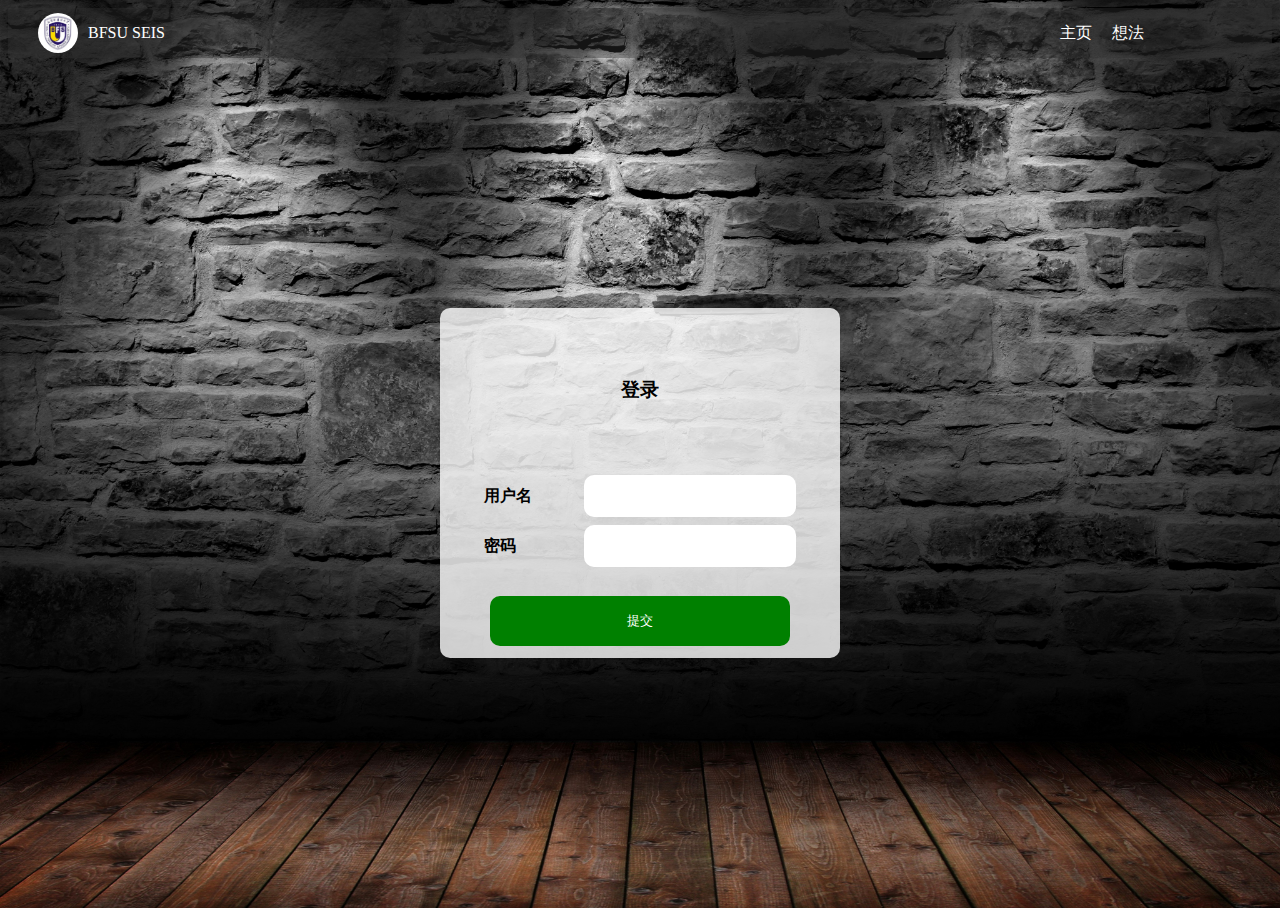
<file: blog_login.html>
<!--@Author Harvey Sun-->
<!--@Date 2023-3-20-->
<!--@Loc Beijing, China-->
<!DOCTYPE html>
<html lang="en">
<head>
    <meta charset="UTF-8">
    <meta http-equiv="X-UA-Compatible" content="IE=edge">
    <meta name="viewport" content="width=device-width, initial-scale=1.0">
    <title>登录</title>
    <link rel="stylesheet" href="css/common.css">
    <link rel="stylesheet" href="css/blog_login.css">
</head>
<body>
    <!-- 导航栏 -->
    <div class="nav">
        <img src="images/风景.jpg" alt="">
        <span>BFSU SEIS</span>
        <!-- 空白元素 实现占位 -->
        <div class="spacer"></div>
        <a href="index.html">主页</a>
        <a href="blog_edit.html">想法</a>
    </div>
    <div class="login-container">
        <div class="login-dialog">
            <h3>登录</h3>
            <div class="row">
                <span>用户名</span>
                <input type="text" id="username">
            </div>
            <div class="row">
                <span>密码</span>
                <input type="password" id="password">
            </div>
            <div class="row">
                <button>提交</button>
            </div>
        </div>
    </div>
</body>
</html>
</file>
<file: css/common.css>
/*
@Author Harvey Sun
@Date 2023-3-20
@Loc Beijing, China
*/
/* 去掉浏览器页面默认样式 */
 */
*{
    margin: 0;
    padding: 0;
    box-sizing: border-box;
}
/* 给整个页面加上背景图 */
html, body{
    height: 100%;
}

body{
    background-image: url(../images/背景.jpg);
    background-repeat: no-repeat;
    background-position: center center;
    background-size: cover;

}

.nav{
    width: 100%;
      /* 一般来说这里的详细尺寸, 都是设计稿中已经标注清楚的了. 此处没设计稿, 具体的尺寸取决于我自己的喜好 */
    height: 50px;
    background-color: rgba(51,51,51,0.4);
    color: white;
     /* 导航栏内部的内容, 都是一行排列的. 就需要使用 flex 布局来进行操作 */
    display: flex;
      /* 实现子元素垂直居中效果 */
    align-items: center;
    font-family: Georgia,方正姚体;
}

.nav img{
    width: 40px;
    height: 40px;
    border-radius: 50%;

    margin-left: 30px;
    margin-right: 10px;
}

.nav .spacer{
      /* 相对于父元素的宽度, 如果父元素(.nav) 宽度是 1000px, 此时 .spacer 就是 700px */
    width: 70%;
}

.nav a{
    color: white;
    text-decoration: none;
    padding: 0 10px;
    font-family: 方正姚体;
}

/* 版心相关样式 */
.container{
    /* 当前版心并不是和窗口一样宽的 */
    width: 1600px;
    height: calc(100% - 50px);

    /* 水平居中 */
    margin: 0 auto;
    display: flex;
    justify-content: space-between;
}

.container .left{
    height: 100%;
    width: 200px;
}

.container .right{
    height: 100%; 
    width: 1395px;

    background-color: rgba(255,255,255,0.8); 
    border-radius: 10px;

    overflow: auto;
} 


/* 接下来实现card部分样式 */
.card{
    background-color: rgba(255,255,255,0.8);
    border-radius: 10px;

    /* 通过这里的内边距，就可以头像居中 */
    /* 这里设置的30px，意思就是四个方向都是30px */
    padding: 30px;
}

.card img{
    width: 140px;
    height: 140px;
    border-radius: 50%;
}

.card h3{
    text-align: center;
    padding: 10px;
    font-family: Georgia;
}

.card a{
     /* a 默认是行内元素. 行内元素的很多边距不生效. 为了简单起见, 直接设为块级元素. */
     display: block;
     text-align: center;
     text-decoration: none;
     color: rgb(0,0,0);
     padding: 10px;
    font-family: 仿宋;
    font-size: large;
}

.card .counter{
    display: flex;
    justify-content: space-around;
    padding: 5px;
    font-family: 仿宋;
}
</file>
<file: css/blog_list.css>
/*
@Author Harvey Sun
@Date 2023-3-20
@Loc Beijing, China
*/
.blog {
    width: 100%;
    /* 高度如果不设置, 就取决于里面的内容高度的综合 */
    padding: 20px;
}

.blog .title {
    text-align: center;
    font-size: 28px;
    font-weight: bold;
    padding: 10px 0;
    font-family: STXihei;
}

.blog .date {
    text-align: center;
    color: rgb(0,0,0);
    padding: 10px 0;
    font-family: Tahoma;
}

.blog .desc {
    text-indent: 2em;
    font-family: 黑体;
    line-height: 150%;
    font-size: 18px;
}

.blog a {
    /* 设置成块级元素，方便设置尺寸和边距 */
    display: block;
    width: 140px;
    height: 40px;
    margin: 10px auto;
    border: 1px black solid;

    color: black;
    line-height: 40px;
    text-align: center;
    text-decoration: none;
    font-family: 楷体;
    /* 过渡效果 */
    transition: all 0.5s;
}

/* 伪类选择器 表示光标移动到元素上的效果 */
.blog a:hover {
    background: rgb(97, 84, 84);
    color: #fff;
}
</file>
<file: css/blog_detail.css>
/*
@Author Harvey Sun
@Date 2023-3-20
@Loc Beijing, China
*/
.blog-content {
    padding: 30px;
}

.blog-content h1 {
    text-align: center;
    font-family: 华文中宋;
    font-size: 36px;
}

.blog-content h2 {
    text-align: center;
    font-family: 华文中宋;
    font-size: 28px;
}

.blog-content h3 {
    text-align: center;
    padding: 20px 0;
    font-family: 华文中宋;
    font-size: 24px;
}

.blog-content .date {
    text-align: center;
    color: rgb(0, 0, 0);
    padding: 20px 0;
    font-family: Tahoma;
}

.blog-content p {
    text-indent: 2em;
    padding: 10px 0;
    font-family: 仿宋;
    font-size: 20px;
    line-height: 150%;
}
</file>
<file: css/blog_detail1.css>
/*
@Author Harvey Sun
@Date 2023-3-20
@Loc Beijing, China
*/
.blog-content {
    padding: 30px;
}

.blog-content h1 {
    text-align: center;
    font-family: 华文中宋;
    font-size: 36px;
    color:rgb(220,48,35);
}

.blog-content h2 {
    text-align: center;
    font-family: 华文中宋;
    font-size: 28px;
}

.blog-content h3 {
    text-align: center;
    padding: 20px 0;
    font-family: 华文中宋;
    font-size: 24px;
}

.blog-content .date {
    text-align: center;
    color: rgb(0, 0, 0);
    padding: 20px 0;
    font-family: Georgia;
}

.blog-content p {
    text-indent: 2em;
    padding: 10px 0;
    font-family: "Times New Roman",仿宋;
    font-size: 20px;
    font-weight: bold;
    line-height: 150%;
}
</file>
<file: css/blog_login.css>
/*
@Author Harvey Sun
@Date 2023-3-20
@Loc Beijing, China
*/
.login-container{
    width: 100%;
    height: calc(100% - 50px);
    /* 需要让里面的子元素, 垂直水平居中, 需要用到 flex 布局 */
    display: flex;
    align-items: center;
    align-content: center;
    justify-content: center;
}

.login-dialog{
    width: 400px;
    height: 350px;
    background-color: rgba(255,255,255, 0.8);
    border-radius: 10px;
}

.login-dialog h3{
    text-align: center;
    padding: 50px 0;
}

.login-dialog .row{
    height: 50px;
    width: 100%;

    display: flex;
    align-items: center;
    justify-content: center;
}

.login-dialog .row span{
     /* 把 span 转成块级元素, 方便设置后续尺寸 */
    display: block;
    width: 100px;
    font-weight: 700;
}

#username, #password{
    width: 200px;
    height: 40px;
    font-size: 22px;
    line-height: 40px;
    padding-left: 10px;
    border-radius: 10px;
    /* 去边框 */
    border: none;
    /* 去轮廓 */
    outline: none;
}

.row button{
    width: 300px;
    height: 50px;
    border-radius: 10px;
    color: white;
    background-color: rgb(0, 128, 0);
    border: none;
    outline: none;

    margin-top: 50px;
}

.row button:active{
    background-color: #666;
}
</file>
